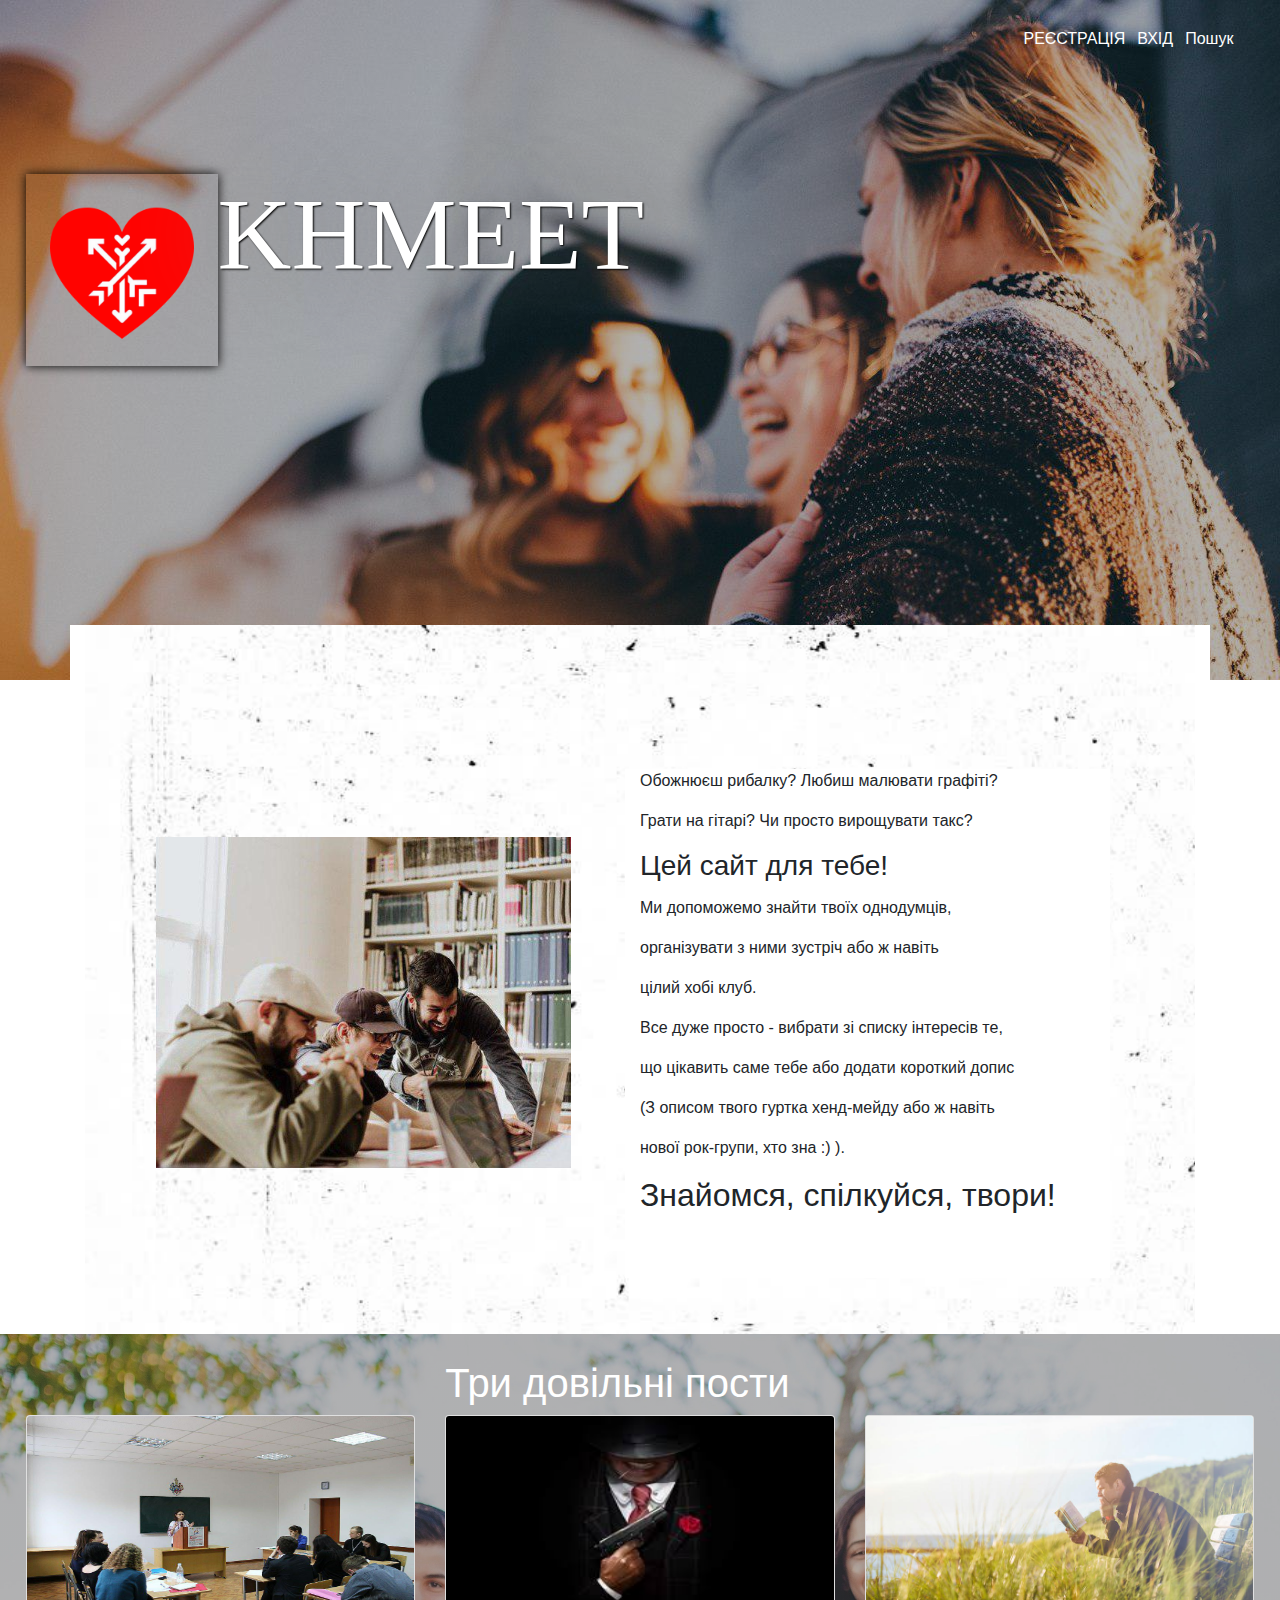
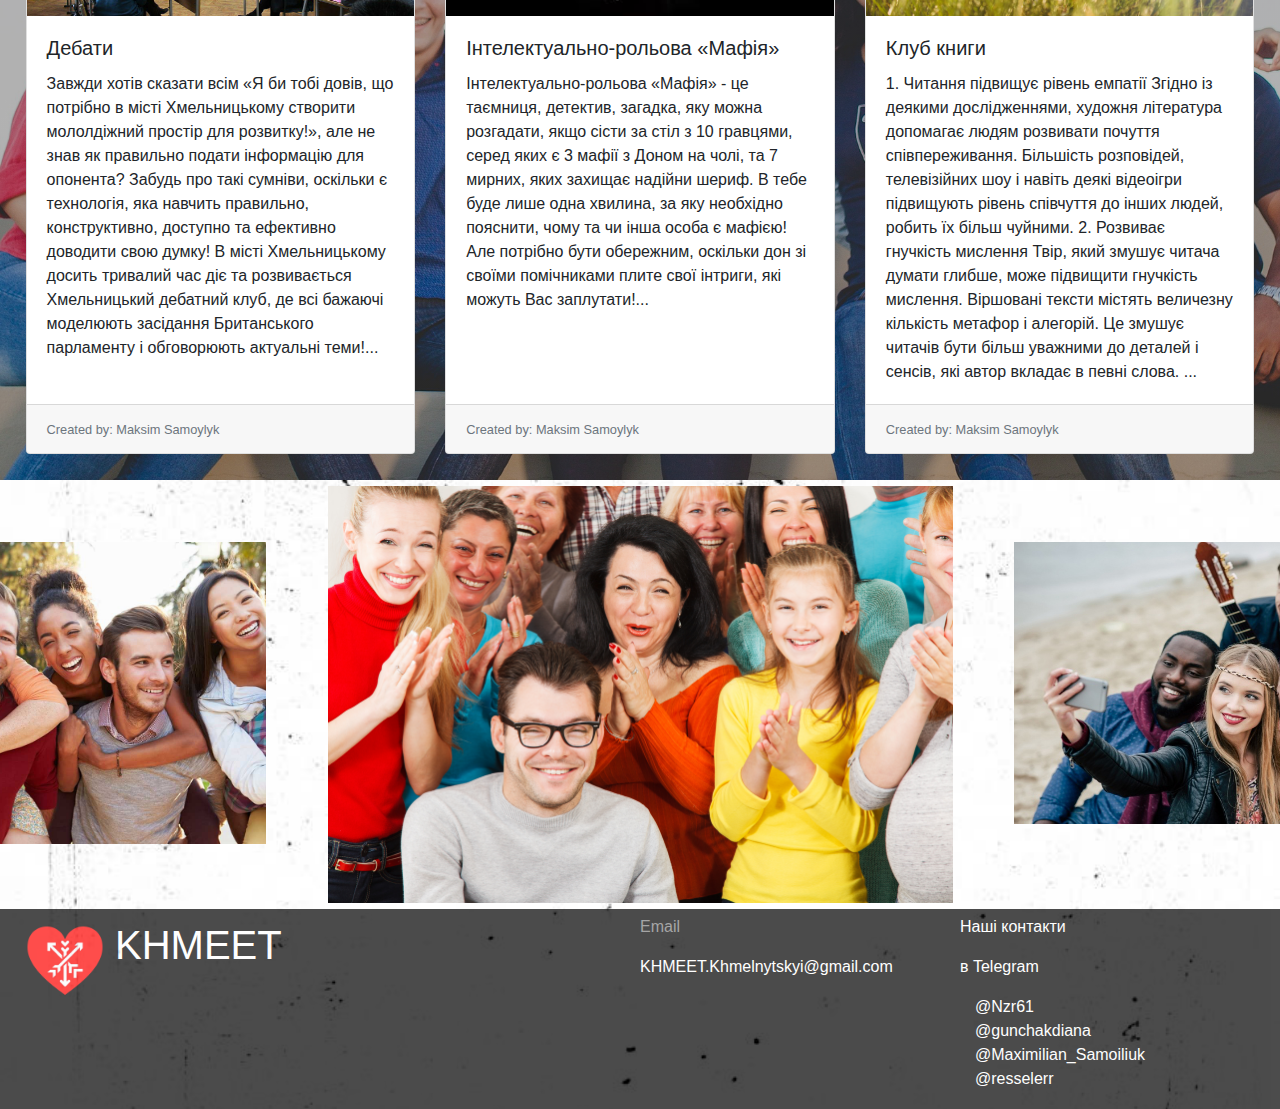
<file: index.html>
<!DOCTYPE html>
<html>
<head>
	<title>KHMEET</title>
	<meta charset="UTF-8">
	<link rel="stylesheet" type="text/css" href="css/main.css">
	<link rel="stylesheet" href="https://stackpath.bootstrapcdn.com/bootstrap/4.3.1/css/bootstrap.min.css" integrity="sha384-ggOyR0iXCbMQv3Xipma34MD+dH/1fQ784/j6cY/iJTQUOhcWr7x9JvoRxT2MZw1T" crossorigin="anonymous">
	<script src="https://code.jquery.com/jquery-3.3.1.slim.min.js" integrity="sha384-q8i/X+965DzO0rT7abK41JStQIAqVgRVzpbzo5smXKp4YfRvH+8abtTE1Pi6jizo" crossorigin="anonymous"></script>
<script src="https://cdnjs.cloudflare.com/ajax/libs/popper.js/1.14.7/umd/popper.min.js" integrity="sha384-UO2eT0CpHqdSJQ6hJty5KVphtPhzWj9WO1clHTMGa3JDZwrnQq4sF86dIHNDz0W1" crossorigin="anonymous"></script>
<script src="https://stackpath.bootstrapcdn.com/bootstrap/4.3.1/js/bootstrap.min.js" integrity="sha384-JjSmVgyd0p3pXB1rRibZUAYoIIy6OrQ6VrjIEaFf/nJGzIxFDsf4x0xIM+B07jRM" crossorigin="anonymous"></script>
<script type="text/javascript" src="js/jquery.js"></script>
  <script src="https://oss.maxcdn.com/respond/1.4.2/respond.min.js"></script>
  <meta name="viewport" content="width=device-width, initial-scale=1">
</head>
<body>
	<!----------------------------------------------------------->
<div id="window_r">
    <img class="close" src="css/images/close.png" alt="" >
    <div class="form">
        <h2>Реєстрація</h2>
        <form action="index.html" enctype="multipart/form-data" name="f1" method="POST">
        	<div class="form-group">
        		<label class="reg_l">Логін</label>
            	<input type="text" class="form-control" placeholder="Логін" name="name1" class="input">	
        	</div>
        	<div class="form-group">
				<label>Email</label>
            	<input type="email" class="form-control" placeholder="Email" name="email1" class="input">
        	</div>
        	<div class="form-group">
            	<label>Пароль</label>
            	<input type="password" class="form-control" placeholder="Пароль" name="pass1" class="input">
        	</div>
        	<div class="form-group">
            	<label>Підтвердіть пароль</label>
            	<input type="password" class="form-control" placeholder="Підтвердіть пароль" name="pass2" class="input">
            </div>
            <input type="submit" value="Реєстрація" id="sab1" class="input btn btn-light" style="margin-top: 5%;"> 
        </form>
    </div>
</div>
<!-------------------------------------------------------->
<div id="window_a">
    <img class="close" src="css/images/close.png" alt="" >
    <div class="form">
        <h2 >Авторизація</h2>
        <form action="index.html" name="f1" method="POST">
        	<div class="form-group">
        		<label class="reg_l">Логін</label>
            	<input type="text" class="form-control" placeholder="Логін" name="name_a" class="input">	
        	</div>
        	<div class="form-group">
            	<label>Пароль</label>
            	<input type="password" class="form-control" placeholder="Пароль" name="pass_a" class="input">
        	</div>
            <input type="submit" value="Авторизація" id="sab2" class="input btn btn-light" onclick=" location.href='index_aut.html'  "> 
        </form>
    </div>
</div>
<div id="gray">
</div>
<!------------------------------------------------------->
	<div id="first_window" class="container-fluid" style="padding: 2%;">
		<div class="row">
			<div class="col-sm-12 col-lg-4" ></div>
			<div class="col-sm-12 col-lg-4" ></div>
			<div class="col-sm-12 col-lg-4" >
				<div class="container" style="float: right;">
					<button type="button" id="search" class="nav_button">Пошук</button>
					<button type="button" id="aut" class="nav_button">ВХІД</button>
					<button type="button" id="reg" class="nav_button">РЕЄСТРАЦІЯ</button>
				</div>
			</div>
		</div>
		<div class="row" style="margin-top:10%;">
				<div class="col-sm-12 col-lg-12">
					<img src="css/images/icon.png" style="height: 40% ;float:left; box-shadow: 0 0 10px black;">
					<h1 id="logo">KHMEET</h1>
				</div>

		</div>
	</div>
	<!-------------------------------------------------->
	<div id="second_window" class="container" >
		<div id="main_cont" class="container-fluid" >
			<div class="row container" >
				<div class="col-sm-12 col-lg-6">
					<img src="css/images/photo_us.jpg" style="height: 65%; margin-top: 15%;color: white;">
				</div>
				<div class="col-sm-12 col-lg-6" style="background-color: white;">
					<p >Обожнюєш рибалку? Любиш малювати графіті?</p>
						<p >Грати на гітарі? Чи просто вирощувати такс?</p>
						<h3 class="c">Цей сайт для тебе! </h3>
					<div class="c_text">
						<p class="c">Ми допоможемо знайти твоїх однодумців,</p>
						<p class="c">організувати з ними зустріч або ж навіть</p>
						<p class="c">цілий хобі клуб.</p>
					</div>
					<div class="c_text">
						<p class="c">Все дуже просто - вибрати зі списку інтересів те,</p>
						<p class="c">що цікавить саме тебе або додати короткий допис</p>
						<p class="c">(З описом твого гуртка хенд-мейду або ж навіть</p>
						<p class="c">нової рок-групи, хто зна :) ).</p>
						<h2>Знайомся, спілкуйся, твори!</h2>
					</div>
				</div>
			</div>
		</div>
	</div>
	<!------------------------------------------------->
	<div id="third_window" class="container-fluid" style="padding: 2%;">
		<div class="row">
			<div class="col-lg-4">
			</div>
			<div class="col-sm-12 col-lg-4">
				<h1 id="t_head">Три довільні пости</h1>
			</div>
			<div class="col-lg-4">
			</div>
		</div>
<div class="card-deck">
  <div id="post1" class="card">
    <img src="css/images/post_f.jpg" style="width: 100%;height: 200px;" class="card-img-top" alt="...">
    <div class="card-body">
    	<h5 class="card-title">Дебати</h5>
      <p class="card-text">Завжди хотів сказати всім «Я би тобі довів, що потрібно в місті Хмельницькому створити мололдіжний простір для розвитку!», але не знав як правильно подати інформацію для опонента? 
Забудь про такі сумніви, оскільки є технологія, яка навчить правильно, конструктивно, доступно та ефективно доводити свою думку!
В місті Хмельницькому досить тривалий час діє та розвивається Хмельницький дебатний клуб, де всі бажаючі моделюють засідання Британського парламенту і обговорюють актуальні теми!...</p>
    </div>
    <div class="card-footer">
      <small class="text-muted">Created by: Maksim Samoylyk</small>
    </div>
  </div>
  <div id="post2" class="card">
    <img src="css/images/post_s.jpg" style="width: 100%;height: 200px;" class="card-img-top" alt="...">
    <div class="card-body">
    	<h5 class="card-title">Інтелектуально-рольова «Мафія»</h5>
      <p class="card-text">Інтелектуально-рольова «Мафія» - це таємниця, детектив, загадка, яку можна розгадати, якщо сісти за стіл з 10 гравцями, серед яких є 3 мафії з Доном на чолі, та 7 мирних, яких захищає надійни шериф. 
В тебе буде лише одна хвилина, за яку необхідно пояснити, чому та чи інша особа є мафією! Але потрібно бути обережним, оскільки дон зі своїми помічниками плите свої інтриги, які можуть Вас заплутати!...</p>
    </div>
    <div class="card-footer">
      <small class="text-muted">Created by: Maksim Samoylyk</small>
    </div>
  </div>
  <div id="post3" class="card">
    <img src="css/images/post_t.jpg" style="width: 100%;height: 200px;" class="card-img-top" alt="...">
    <div class="card-body">
    	<h5 class="card-title">Клуб книги</h5>
      <p class="card-text">1. Читання підвищує рівень емпатії
Згідно із деякими дослідженнями, художня література допомагає людям розвивати почуття співпереживання. Більшість розповідей, телевізійних шоу і навіть деякі відеоігри підвищують рівень співчуття до інших людей, робить їх більш чуйними. 

2. Розвиває гнучкість мислення
Твір, який змушує читача думати глибше, може підвищити гнучкість мислення. Віршовані тексти містять величезну кількість метафор і алегорій. Це змушує читачів бути більш уважними до деталей і сенсів, які автор вкладає в певні слова. ...

</p>
    </div>
    <div class="card-footer">
      <small class="text-muted">Created by: Maksim Samoylyk</small>
    </div>
  </div>
</div>
	</div>
<!--------------------------------------------------------------------------------------------->

<div id="last_window" class="container-fluid" style="margin: 0%;padding:0;size: border-box;">
	<div class="row" >
		<div class="col-sm-12 col-lg-3" style="padding-left: 0;height: 50%;">
			<img src="css/images/photo_f.jpg" style="width: 90%;margin: 20% 0 0 0;">
		</div>
		<div class="col-sm-12 col-lg-6" style="height: 30%; width: 60%;">
			<img src="css/images/photo_s.jpg" style="width: 100%;height:;margin: 1% 0 1% 0;">
		</div>
		<div class="col-sm-12 col-lg-3" style="padding-right: 0;height: 50%;">
			<img src="css/images/photo_t.jpg" style="width: 90%;margin: 20% 0 0 0; float: right;">
		</div>
	</div>
	<footer>
	<div style="opacity: 1;background-color: inherit;height: 100%;">
		<div class="container-fluid" style="height: 100%;">
			<div class="row" style="height: 50%;">
				<div class="col-lg-6" style="height: 100%;">
					<img src="css/images/icon.png" style="height: 100%;float: left;">
					<h1 style="margin-top: 2%;color: white;">KHMEET</h1>
				</div>
				<div class="col-lg-6" style="height: 100%;">
					<div class="row">
						<div class="col-lg-6">
							<div class="row">
								<p style="color: grey; margin-top: 2%;">Email</p>
							</div>
							<div class="row">
								<p style="color: white;">KHMEET.Khmelnytskyi@gmail.com</p>
							</div>
						</div>
						<div class="col-lg-6">
							<div class="row">
								<p style="color: white; margin-top: 2%;float: right;">Наші контакти</p>
							</div>
							<div class="row">
								<p style="color: white;float: right;">в Telegram</p>
							</div>
							<div class="row" style="margin: 0;">
						<p style="color: white;margin: 0;float: right;">@Nzr61</p>
					</div>
					<div class="row" style="margin: 0;">
						<p style="color: white;margin: 0;float: right;">@gunchakdiana</p>
					</div>
					<div class="row" style="margin: 0;">
						<p style="color: white;margin: 0;float: right;">@Maximilian_Samoiliuk</p>
					</div>
					<div class="row" style="margin: 0;">
						<p style="color: white;margin: 0;float: right;">@resselerr</p>
					</div>
						</div>
					</div>
				</div>
			</div>
		</div>
	</div>
</footer>
</div>
<!------------------------------------------------------------------------>

<script type="text/javascript" src="js/script.js"></script>
<script type="text/javascript" src="js/registration.js"></script>
</body>
</html>
</file>
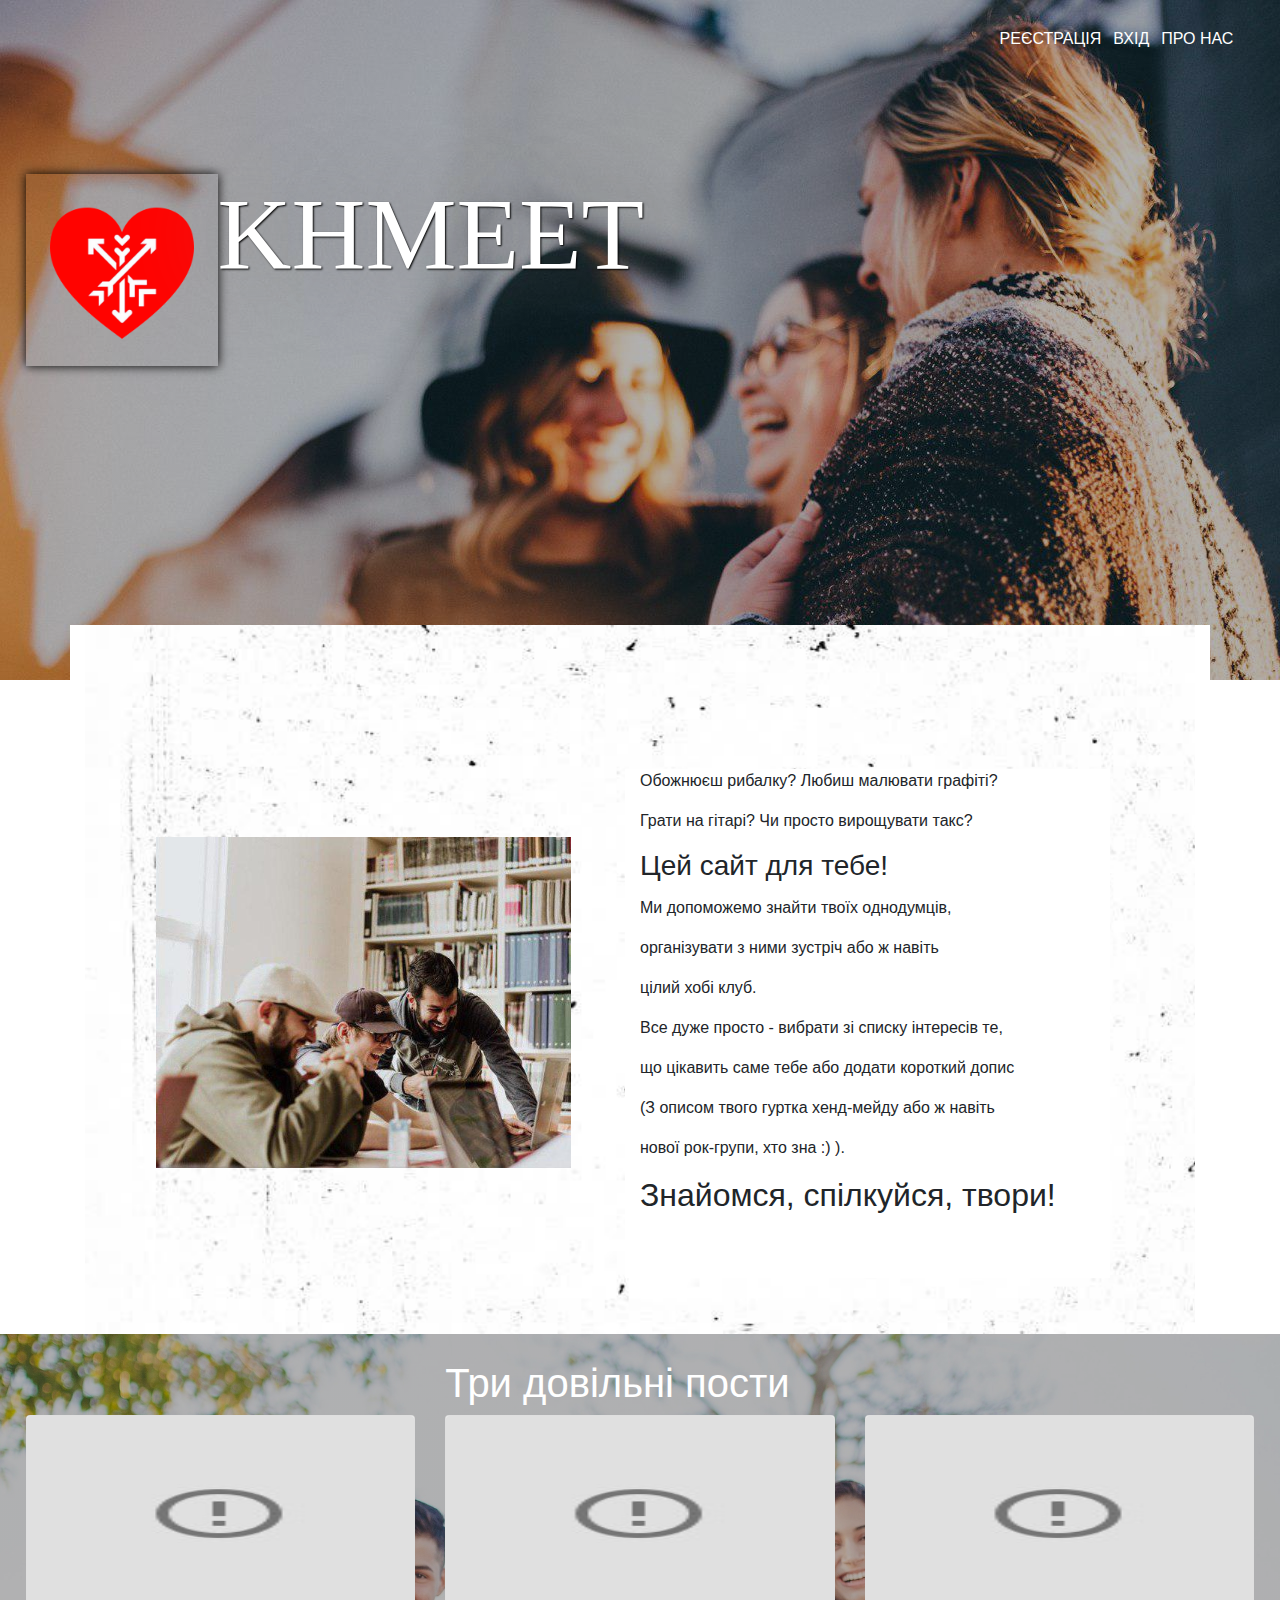
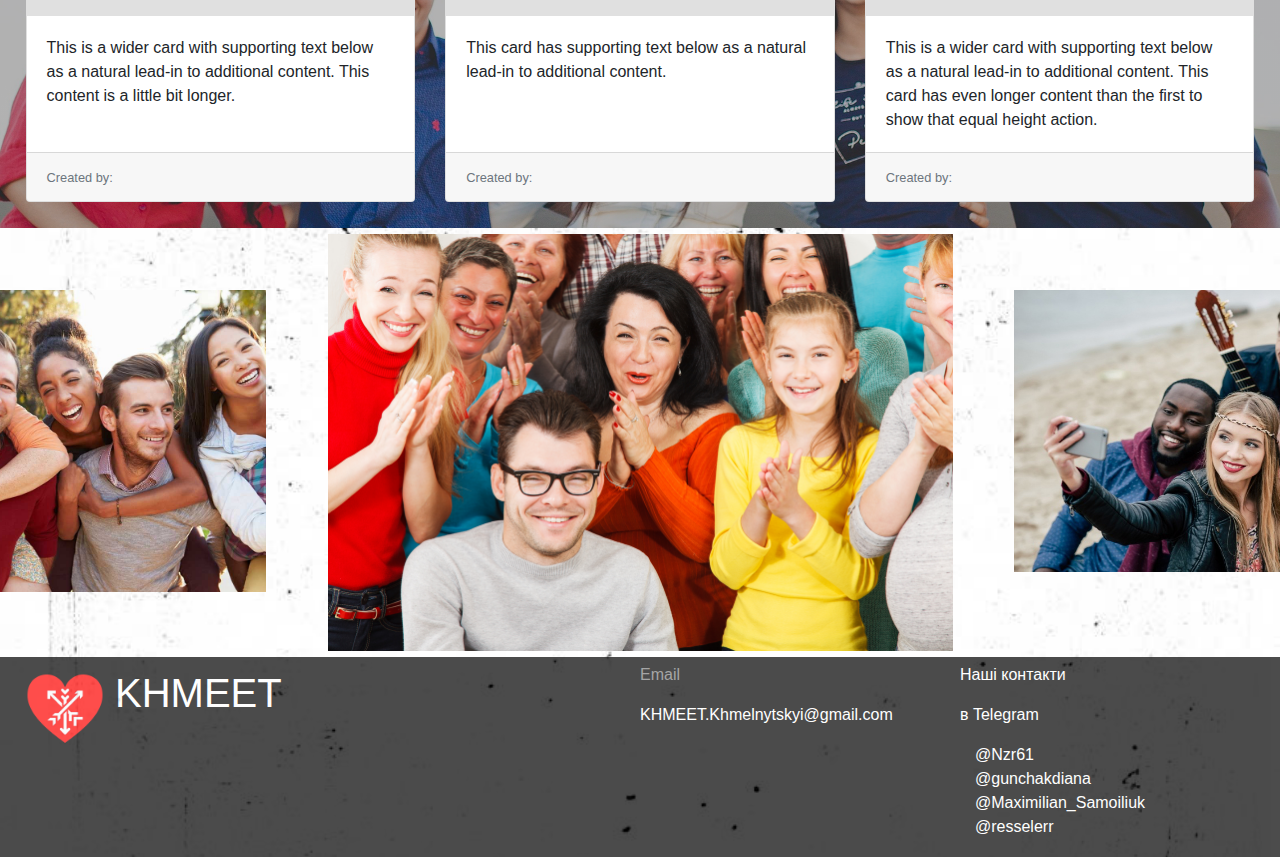
<file: KHMEET/index.html>
<!DOCTYPE html>
<html>
<head>
	<title>KHMEET</title>
	<meta charset="UTF-8">
	<link rel="stylesheet" type="text/css" href="css/main.css">
	<link rel="stylesheet" href="https://stackpath.bootstrapcdn.com/bootstrap/4.3.1/css/bootstrap.min.css" integrity="sha384-ggOyR0iXCbMQv3Xipma34MD+dH/1fQ784/j6cY/iJTQUOhcWr7x9JvoRxT2MZw1T" crossorigin="anonymous">
	<script src="https://code.jquery.com/jquery-3.3.1.slim.min.js" integrity="sha384-q8i/X+965DzO0rT7abK41JStQIAqVgRVzpbzo5smXKp4YfRvH+8abtTE1Pi6jizo" crossorigin="anonymous"></script>
<script src="https://cdnjs.cloudflare.com/ajax/libs/popper.js/1.14.7/umd/popper.min.js" integrity="sha384-UO2eT0CpHqdSJQ6hJty5KVphtPhzWj9WO1clHTMGa3JDZwrnQq4sF86dIHNDz0W1" crossorigin="anonymous"></script>
<script src="https://stackpath.bootstrapcdn.com/bootstrap/4.3.1/js/bootstrap.min.js" integrity="sha384-JjSmVgyd0p3pXB1rRibZUAYoIIy6OrQ6VrjIEaFf/nJGzIxFDsf4x0xIM+B07jRM" crossorigin="anonymous"></script>
<script type="text/javascript" src="js/jquery.js"></script>
  <script src="https://oss.maxcdn.com/respond/1.4.2/respond.min.js"></script>
  <meta name="viewport" content="width=device-width, initial-scale=1">
</head>
<body>
	<!----------------------------------------------------------->
<div id="window_r">
    <img class="close" src="css/images/close.png" alt="" >
    <div class="form">
        <h2>Реєстрація</h2>
        <form action="index.html" name="f1" method="POST">
        	<div class="form-group">
        		<label class="reg_l">Логін</label>
            	<input type="text" class="form-control" placeholder="Логін" name="name1" class="input">	
        	</div>
        	<div class="form-group">
				<label>Email</label>
            	<input type="email" class="form-control" placeholder="Email" name="email1" class="input">
        	</div>
        	<div class="form-group">
            	<label>Пароль</label>
            	<input type="password" class="form-control" placeholder="Пароль" name="pass1" class="input">
        	</div>
        	<div class="form-group">
            	<label>Підтвердіть пароль</label>
            	<input type="password" class="form-control" placeholder="Підтвердіть пароль" name="pass2" class="input">
            </div>
            <input type="submit" value="Реєстрація" name="sab" class="input btn btn-light"> 
        </form>
    </div>
</div>
<!-------------------------------------------------------->
<div id="window_a">
    <img class="close" src="css/images/close.png" alt="" >
    <div class="form">
        <h2 >Авторизація</h2>
        <form action="index.html" name="f1" method="POST">
        	<div class="form-group">
        		<label class="reg_l">Логін</label>
            	<input type="text" class="form-control" placeholder="Логін" name="name_a" class="input">	
        	</div>
        	<div class="form-group">
            	<label>Пароль</label>
            	<input type="password" class="form-control" placeholder="Пароль" name="pass_a" class="input">
        	</div>
            <input type="submit" value="Авторизація" name="sab" class="input btn btn-light"> 
        </form>
    </div>
</div>
<div id="gray">
</div>
<!------------------------------------------------------->
	<div id="first_window" class="container-fluid" style="padding: 2%;">
		<div class="row">
			<div class="col-sm-12 col-lg-4" ></div>
			<div class="col-sm-12 col-lg-4" ></div>
			<div class="col-sm-12 col-lg-4" >
				<div class="container" style="float: right;">
					<button type="button" id="uc" class="nav_button">ОСОБИСТИЙ КАБІНЕТ</button>
					<button type="button" id="us" class="nav_button">ПРО НАС</button>
					<button type="button" id="aut" class="nav_button">ВХІД</button>
					<button type="button" id="reg" class="nav_button">РЕЄСТРАЦІЯ</button>
				</div>
			</div>
		</div>
		<div class="row" style="margin-top:10%;">
				<div class="col-sm-12 col-lg-12">
					<img src="css/images/icon.png" style="height: 40% ;float:left; box-shadow: 0 0 10px black;">
					<h1 id="logo">KHMEET</h1>
				</div>

		</div>
	</div>
	<!-------------------------------------------------->
	<div id="second_window" class="container" >
		<div id="main_cont" class="container-fluid" >
			<div class="row container" >
				<div class="col-sm-12 col-lg-6">
					<img src="css/images/photo_us.jpg" style="height: 65%; margin-top: 15%;color: white;">
				</div>
				<div class="col-sm-12 col-lg-6" style="background-color: white;">
					<p >Обожнюєш рибалку? Любиш малювати графіті?</p>
						<p >Грати на гітарі? Чи просто вирощувати такс?</p>
						<h3 class="c">Цей сайт для тебе! </h3>
					<div class="c_text">
						<p class="c">Ми допоможемо знайти твоїх однодумців,</p>
						<p class="c">організувати з ними зустріч або ж навіть</p>
						<p class="c">цілий хобі клуб.</p>
					</div>
					<div class="c_text">
						<p class="c">Все дуже просто - вибрати зі списку інтересів те,</p>
						<p class="c">що цікавить саме тебе або додати короткий допис</p>
						<p class="c">(З описом твого гуртка хенд-мейду або ж навіть</p>
						<p class="c">нової рок-групи, хто зна :) ).</p>
						<h2>Знайомся, спілкуйся, твори!</h2>
					</div>
				</div>
			</div>
		</div>
	</div>
	<!------------------------------------------------->
	<div id="third_window" class="container-fluid" style="padding: 2%;">
		<div class="row">
			<div class="col-lg-4">
			</div>
			<div class="col-sm-12 col-lg-4">
				<h1 id="t_head">Три довільні пости</h1>
			</div>
			<div class="col-lg-4">
			</div>
		</div>
<div class="card-deck">
  <div class="card">
    <img src="css/images/errorimage.jpg" style="width: 100%;height: 200px;" class="card-img-top" alt="...">
    <div class="card-body">
      <p class="card-text">This is a wider card with supporting text below as a natural lead-in to additional content. This content is a little bit longer.</p>
    </div>
    <div class="card-footer">
      <small class="text-muted">Created by:</small>
    </div>
  </div>
  <div class="card">
    <img src="css/images/errorimage.jpg" style="width: 100%;height: 200px;" class="card-img-top" alt="...">
    <div class="card-body">
      <p class="card-text">This card has supporting text below as a natural lead-in to additional content.</p>
    </div>
    <div class="card-footer">
      <small class="text-muted">Created by:</small>
    </div>
  </div>
  <div class="card">
    <img src="css/images/errorimage.jpg" style="width: 100%;height: 200px;" class="card-img-top" alt="...">
    <div class="card-body">
      <p class="card-text">This is a wider card with supporting text below as a natural lead-in to additional content. This card has even longer content than the first to show that equal height action.</p>
    </div>
    <div class="card-footer">
      <small class="text-muted">Created by:</small>
    </div>
  </div>
</div>
	</div>
<!--------------------------------------------------------------------------------------------->

<div id="last_window" class="container-fluid" style="margin: 0%;padding:0;size: border-box;">
	<div class="row" >
		<div class="col-sm-12 col-lg-3" style="padding-left: 0;height: 50%;">
			<img src="css/images/photo_f.jpg" style="width: 90%;margin: 20% 0 0 0;">
		</div>
		<div class="col-sm-12 col-lg-6" style="height: 30%; width: 60%;">
			<img src="css/images/photo_s.jpg" style="width: 100%;margin: 1% 0 1% 0;">
		</div>
		<div class="col-sm-12 col-lg-3" style="padding-right: 0;height: 50%;">
			<img src="css/images/photo_t.jpg" style="width: 90%;margin: 20% 0 0 0; float: right;">
		</div>
	</div>
	<footer>
	<div style="opacity: 1;background-color: inherit;height: 100%;">
		<div class="container-fluid" style="height: 100%;">
			<div class="row" style="height: 50%;">
				<div class="col-lg-6" style="height: 100%;">
					<img src="css/images/icon.png" style="height: 100%;float: left;">
					<h1 style="margin-top: 2%;color: white;">KHMEET</h1>
				</div>
				<div class="col-lg-6" style="height: 100%;">
					<div class="row">
						<div class="col-lg-6">
							<div class="row">
								<p style="color: grey; margin-top: 2%;">Email</p>
							</div>
							<div class="row">
								<p style="color: white;">KHMEET.Khmelnytskyi@gmail.com</p>
							</div>
						</div>
						<div class="col-lg-6">
							<div class="row">
								<p style="color: white; margin-top: 2%;float: right;">Наші контакти</p>
							</div>
							<div class="row">
								<p style="color: white;float: right;">в Telegram</p>
							</div>
							<div class="row" style="margin: 0;">
						<p style="color: white;margin: 0;float: right;">@Nzr61</p>
					</div>
					<div class="row" style="margin: 0;">
						<p style="color: white;margin: 0;float: right;">@gunchakdiana</p>
					</div>
					<div class="row" style="margin: 0;">
						<p style="color: white;margin: 0;float: right;">@Maximilian_Samoiliuk</p>
					</div>
					<div class="row" style="margin: 0;">
						<p style="color: white;margin: 0;float: right;">@resselerr</p>
					</div>
						</div>
					</div>
				</div>
			</div>
		</div>
	</div>
</footer>
</div>
<!------------------------------------------------------------------------>

<script type="text/javascript" src="js/script.js"></script>
<script type="text/javascript" src="js/registration.js"></script>
</body>
</html>
</file>
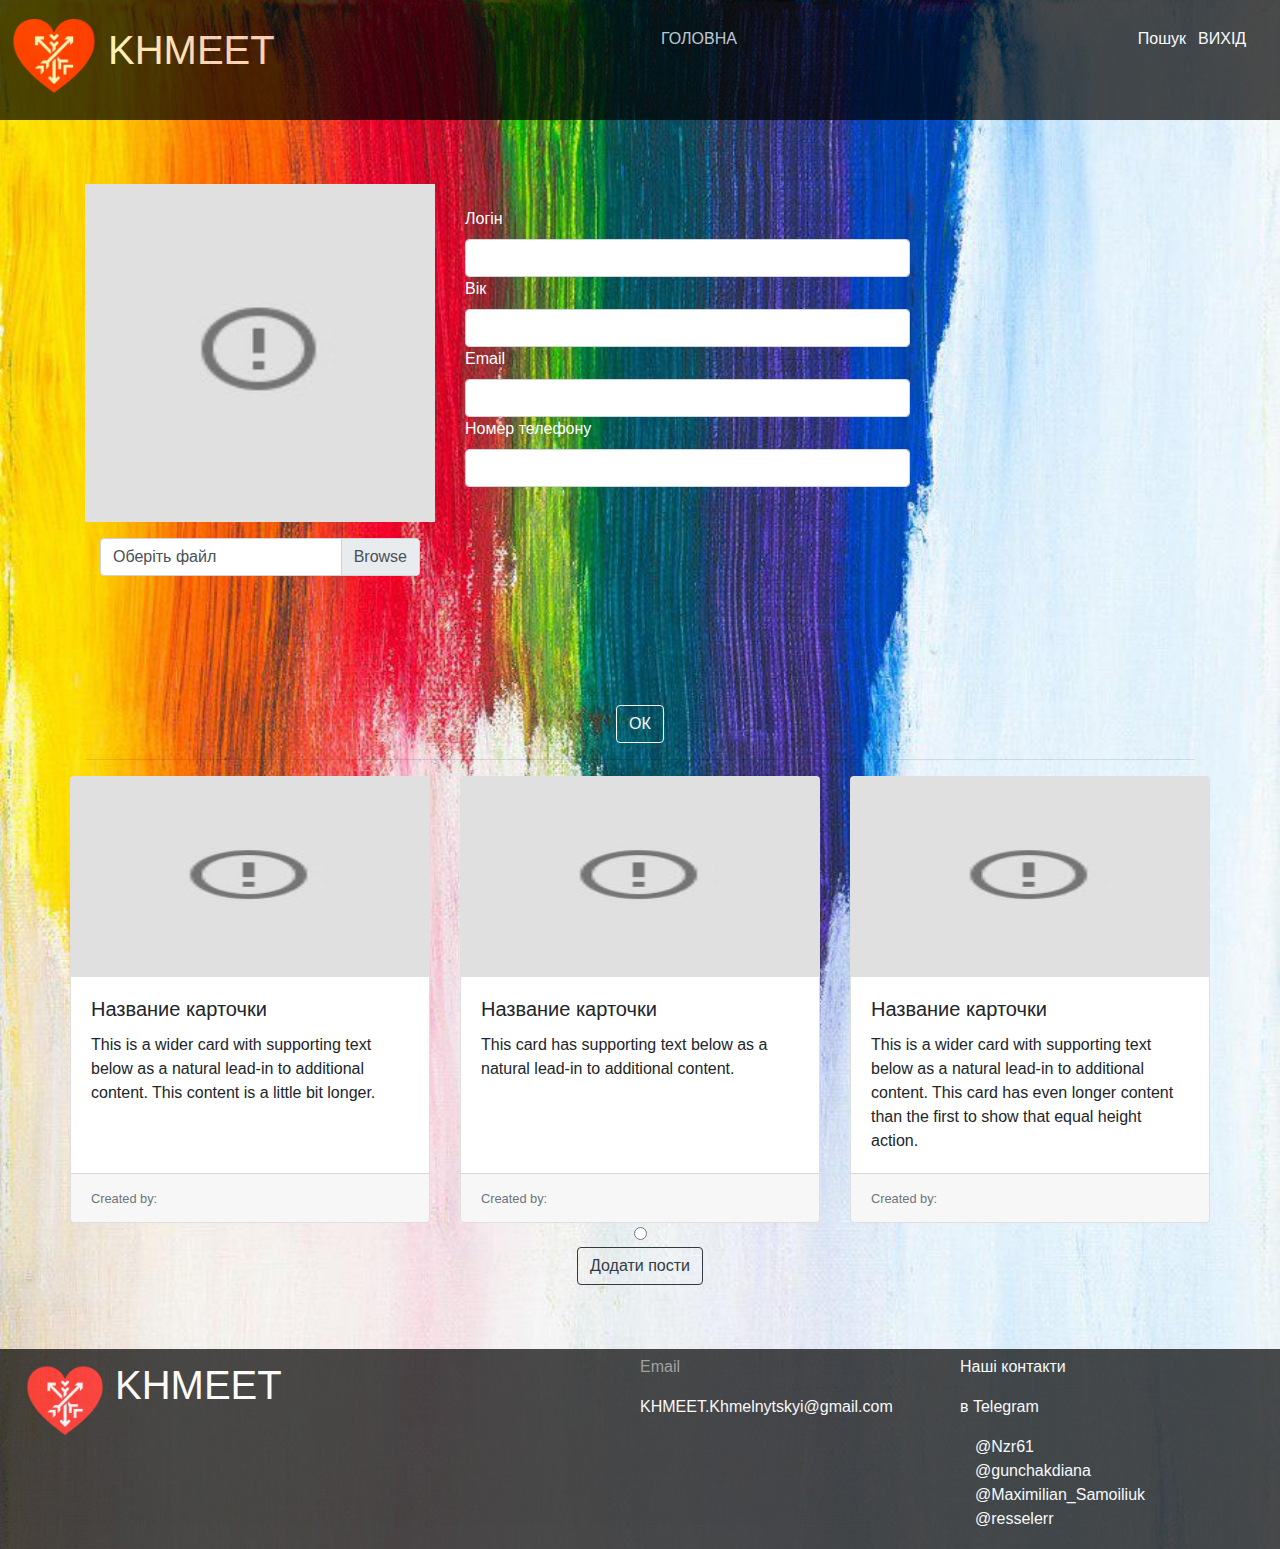
<file: cabinet.html>
<!DOCTYPE html>
<html>
<head>
	<title>Особистий кабінет</title>
	<link rel="stylesheet" type="text/css" href="css/main.css">
	<link rel="stylesheet" href="https://stackpath.bootstrapcdn.com/bootstrap/4.3.1/css/bootstrap.min.css" integrity="sha384-ggOyR0iXCbMQv3Xipma34MD+dH/1fQ784/j6cY/iJTQUOhcWr7x9JvoRxT2MZw1T" crossorigin="anonymous">
	<script src="https://code.jquery.com/jquery-3.3.1.slim.min.js" integrity="sha384-q8i/X+965DzO0rT7abK41JStQIAqVgRVzpbzo5smXKp4YfRvH+8abtTE1Pi6jizo" crossorigin="anonymous"></script>
<script src="https://cdnjs.cloudflare.com/ajax/libs/popper.js/1.14.7/umd/popper.min.js" integrity="sha384-UO2eT0CpHqdSJQ6hJty5KVphtPhzWj9WO1clHTMGa3JDZwrnQq4sF86dIHNDz0W1" crossorigin="anonymous"></script>
<script src="https://stackpath.bootstrapcdn.com/bootstrap/4.3.1/js/bootstrap.min.js" integrity="sha384-JjSmVgyd0p3pXB1rRibZUAYoIIy6OrQ6VrjIEaFf/nJGzIxFDsf4x0xIM+B07jRM" crossorigin="anonymous"></script>
<script type="text/javascript" src="js/jquery.js"></script>
  <script src="https://oss.maxcdn.com/respond/1.4.2/respond.min.js"></script>
  <meta name="viewport" content="width=device-width, initial-scale=1">
</head>
<body>
	<!------------------------------------------------------------------>
	<div id="cabinet" style="margin: 0;">
<header>
	<div style="opacity: 1;background-color: inherit;height: 100%;padding: 0;">
		<div class="container-fluid" style="height: 100%;margin: 0;">
			<div class="row" style="height: 90%;">
				<div class="col-lg-6" style="height: 100%;padding: 0;">
					<img src="css/images/icon.png" style="height: 100%;float: left;">
					<h1 style="margin-top: 4%;color: white;">KHMEET</h1>
				</div>
				<div class="col-lg-6" style="height: 100%;padding: 2% 1% 0% 0%;">
					<div class="container" style="float: right;">
						<button type="button" id="exit" class="nav_button" onclick=" location.href='index.html'  ">ВИХІД</button>
						<button type="button" id="search" class="nav_button">Пошук</button>
						<button type="button" id="main" class="nav_button" onclick=" location.href='index_aut.html'" style="float: left;">ГОЛОВНА</button>
					</div>
				</div>
			</div>
		</div>
	</div>
</header>
<!--------------------------------------------------------------------------->
<div class="container" style="margin: 5% auto 5% auto;">
	<form enctype="multipart/form-data" method="POST">
		<div class="row">
			<div class="col-lg-4">
					<img src="css/images/errorimage.jpg" style="width: 100%;height: 65%;">
				<div class="container-fluid">
					<div class="custom-file" style="margin-top: 5%;">
  						<input type="file" class="custom-file-input" id="file">
  						<label class="custom-file-label" for="file">Оберіть файл</label>
					</div>
				</div>
			</div>
			<div class="col-lg-5" style="margin-top: 2%;">
				<div class="form-group" >
					<label class="lab">Логін</label>
					<input class="form-control" type="text" name="name" style="float:right;">
				</div>
				<div class="form-group" >
					<label class="lab">Вік</label>
					<input class="form-control" type="text" name="age" style="float:right;">
				</div>
				<div class="form-group" >
					<label class="lab">Email</label>
					<input class="form-control" type="email" name="email1" style="float:right;">
				</div>
				<div class="form-group" >
					<label class="lab">Номер телефону</label>
					<input class="form-control" type="text" name="p_number" style="float:right;">
				</div>
			</div>
				</div>
				<div class="row">
					<div class="mx-auto">
						<input class="btn btn-outline-light " type="submit" value="ОК">	
		</div>
				</div>
			</form>
			<hr style="width: 100%;size: 20vw;">
		<div class="row">
			<div class="card-deck">
  <div class="card">
    <img src="css/images/errorimage.jpg" style="width: 100%;height: 200px;" class="card-img-top" alt="...">
    <div class="card-body">
    	<h5 class="card-title">Название карточки</h5>
      <p class="card-text">This is a wider card with supporting text below as a natural lead-in to additional content. This content is a little bit longer.</p>
    </div>
    <div class="card-footer">
      <small class="text-muted">Created by:</small>
    </div>
  </div>
  <div class="card">
    <img src="css/images/errorimage.jpg" style="width: 100%;height: 200px;" class="card-img-top" alt="...">
    <div class="card-body">
    	<h5 class="card-title">Название карточки</h5>
      <p class="card-text">This card has supporting text below as a natural lead-in to additional content.</p>
    </div>
    <div class="card-footer">
      <small class="text-muted">Created by:</small>
    </div>
  </div>
  <div class="card">
    <img src="css/images/errorimage.jpg" style="width: 100%;height: 200px;" class="card-img-top" alt="...">
    <div class="card-body">
    	<h5 class="card-title">Название карточки</h5>
      <p class="card-text">This is a wider card with supporting text below as a natural lead-in to additional content. This card has even longer content than the first to show that equal height action.</p>
    </div>
    <div class="card-footer">
      <small class="text-muted">Created by:</small>
    </div>
  </div>
</div>
	</div>
	<div class="row">
		<div class="mx-auto" >
	<input  type="radio" name="pointer" style="position: center;">
</div>
	</div>
<div class="row">
	<div class="mx-auto" >
	<input class="btn btn-outline-dark" type="button" name="postadd" value="Додати пости" onclick=" location.href='post.html'  ">
</div>
</div>
		
		</div>

<!------------------------------------------------------------------>
<footer >
	<div  style="opacity: 1;background-color: inherit;height: 100%;float: bottom;">
		<div class="container-fluid" style="height: 100%;">
			<div class="row" style="height: 50%;">
				<div class="col-lg-6" style="height: 100%;">
					<img src="css/images/icon.png" style="height: 100%;float: left;">
					<h1 style="margin-top: 2%;color: white;">KHMEET</h1>
				</div>
				<div class="col-lg-6" style="height: 100%;">
					<div class="row">
						<div class="col-lg-6">
							<div class="row">
								<p style="color: grey; margin-top: 2%;">Email</p>
							</div>
							<div class="row">
								<p style="color: white;">KHMEET.Khmelnytskyi@gmail.com</p>
							</div>
						</div>
						<div class="col-lg-6">
							<div class="row">
								<p style="color: white; margin-top: 2%;float: right;">Наші контакти</p>
							</div>
							<div class="row">
								<p style="color: white;float: right;">в Telegram</p>
							</div>
							<div class="row" style="margin: 0;">
						<p style="color: white;margin: 0;float: right;">@Nzr61</p>
					</div>
					<div class="row" style="margin: 0;">
						<p style="color: white;margin: 0;float: right;">@gunchakdiana</p>
					</div>
					<div class="row" style="margin: 0;">
						<p style="color: white;margin: 0;float: right;">@Maximilian_Samoiliuk</p>
					</div>
					<div class="row" style="margin: 0;">
						<p style="color: white;margin: 0;float: right;">@resselerr</p>
					</div>
						</div>
					</div>
				</div>
			</div>
		</div>
	</div>
</footer>
</div>
</div>
<script type="text/javascript" src="js/script.js"></script>
</body>
</html>
</file>
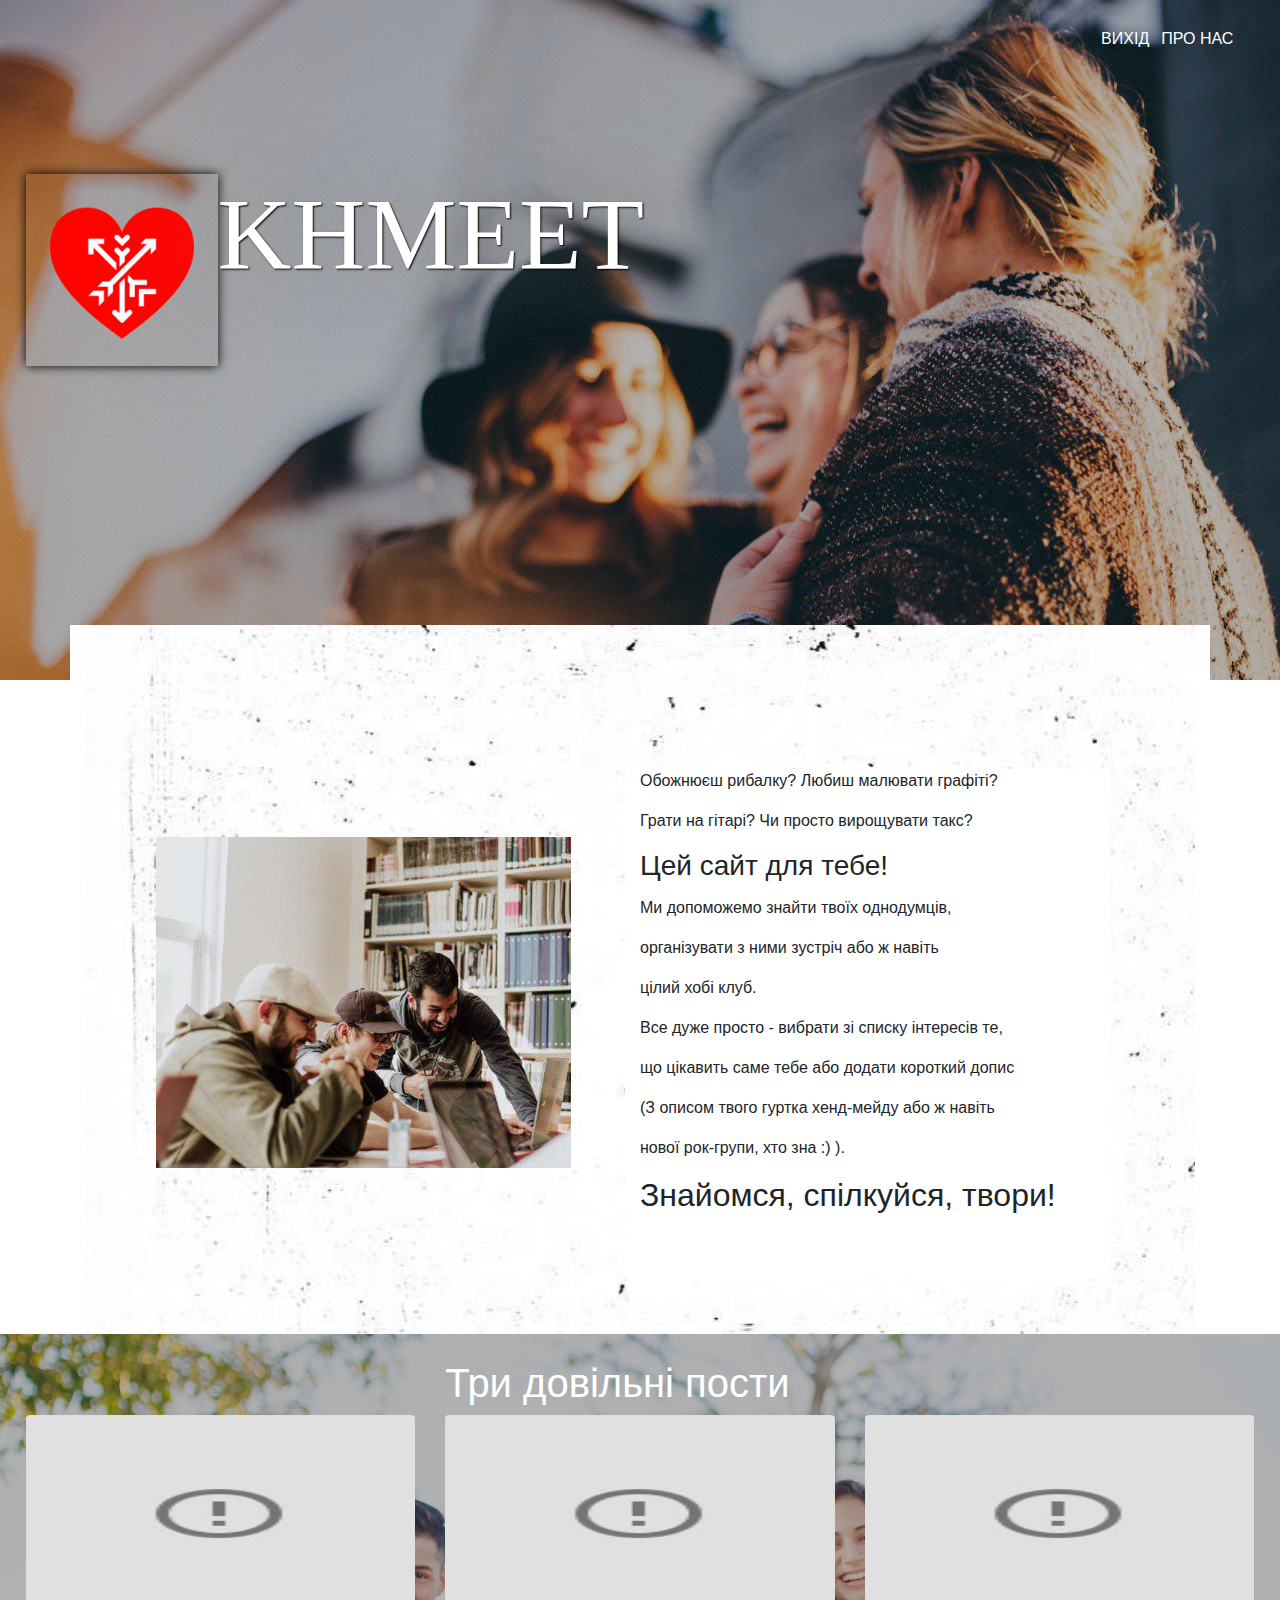
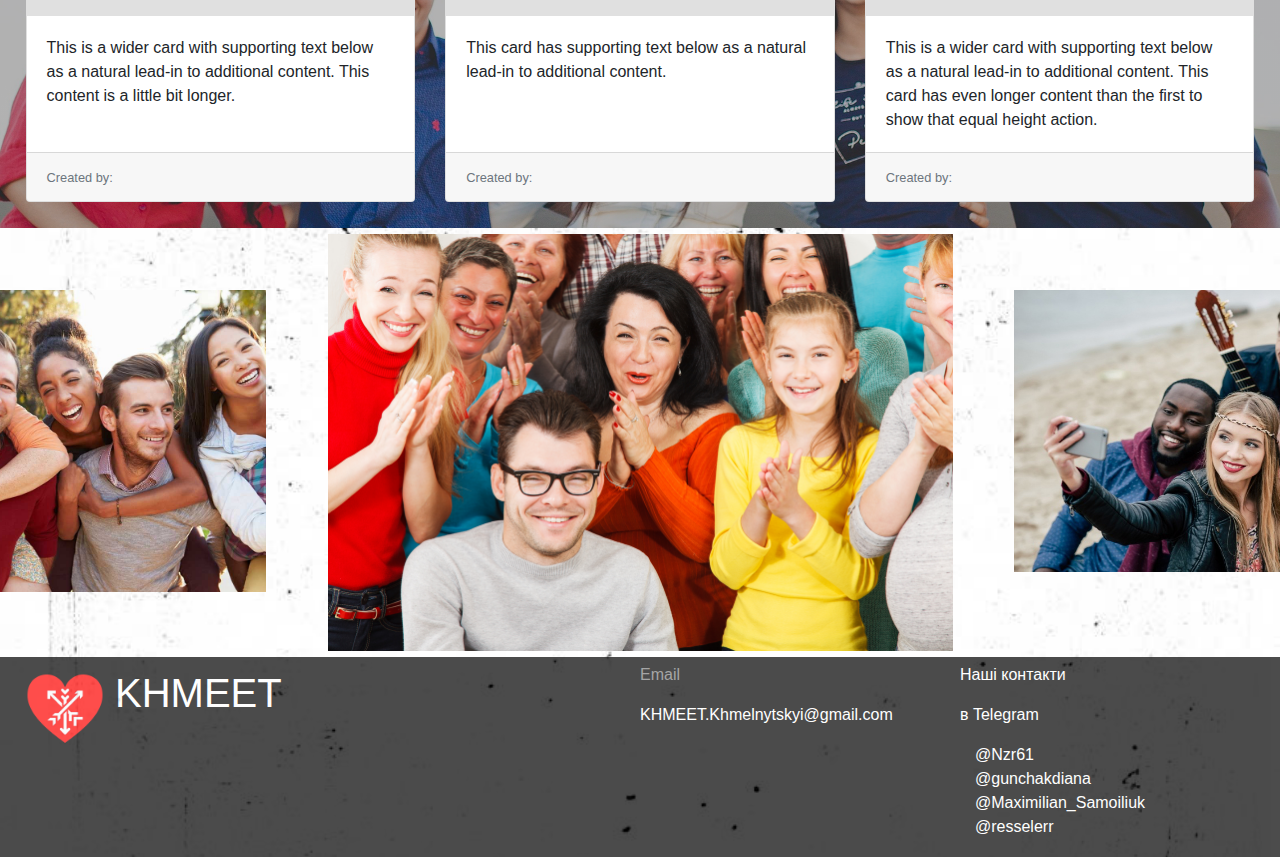
<file: index_aut.html>
<!DOCTYPE html>
<html>
<head>
	<title>KHMEET</title>
	<meta charset="UTF-8">
	<link rel="stylesheet" type="text/css" href="css/main.css">
	<link rel="stylesheet" href="https://stackpath.bootstrapcdn.com/bootstrap/4.3.1/css/bootstrap.min.css" integrity="sha384-ggOyR0iXCbMQv3Xipma34MD+dH/1fQ784/j6cY/iJTQUOhcWr7x9JvoRxT2MZw1T" crossorigin="anonymous">
	<script src="https://code.jquery.com/jquery-3.3.1.slim.min.js" integrity="sha384-q8i/X+965DzO0rT7abK41JStQIAqVgRVzpbzo5smXKp4YfRvH+8abtTE1Pi6jizo" crossorigin="anonymous"></script>
<script src="https://cdnjs.cloudflare.com/ajax/libs/popper.js/1.14.7/umd/popper.min.js" integrity="sha384-UO2eT0CpHqdSJQ6hJty5KVphtPhzWj9WO1clHTMGa3JDZwrnQq4sF86dIHNDz0W1" crossorigin="anonymous"></script>
<script src="https://stackpath.bootstrapcdn.com/bootstrap/4.3.1/js/bootstrap.min.js" integrity="sha384-JjSmVgyd0p3pXB1rRibZUAYoIIy6OrQ6VrjIEaFf/nJGzIxFDsf4x0xIM+B07jRM" crossorigin="anonymous"></script>
<script type="text/javascript" src="js/jquery.js"></script>
  <script src="https://oss.maxcdn.com/respond/1.4.2/respond.min.js"></script>
  <meta name="viewport" content="width=device-width, initial-scale=1">
</head>
<body>

<!------------------------------------------------------->
	<div id="first_window" class="container-fluid" style="padding: 2%;">
		<div class="row">
			<div class="col-sm-12 col-lg-4" ></div>
			<div class="col-sm-12 col-lg-4" ></div>
			<div class="col-sm-12 col-lg-4" >
				<div class="container" style="float: right;">
					<button type="button" id="uc" class="nav_button">ОСОБИСТИЙ КАБІНЕТ</button>
					<button type="button" id="us" class="nav_button">ПРО НАС</button>
					<button type="button" id="exit" class="nav_button" onclick="location.href = 'index.html' ">ВИХІД</button>
				</div>
			</div>
		</div>
		<div class="row" style="margin-top:10%;">
				<div class="col-sm-12 col-lg-12">
					<img src="css/images/icon.png" style="height: 40% ;float:left; box-shadow: 0 0 10px black;">
					<h1 id="logo">KHMEET</h1>
				</div>

		</div>
	</div>
	<!-------------------------------------------------->
	<div id="second_window" class="container" >
		<div id="main_cont" class="container-fluid" >
			<div class="row container" >
				<div class="col-sm-12 col-lg-6">
					<img src="css/images/photo_us.jpg" style="height: 65%; margin-top: 15%;color: white;">
				</div>
				<div class="col-sm-12 col-lg-6" style="background-color: white;">
					<p >Обожнюєш рибалку? Любиш малювати графіті?</p>
						<p >Грати на гітарі? Чи просто вирощувати такс?</p>
						<h3 class="c">Цей сайт для тебе! </h3>
					<div class="c_text">
						<p class="c">Ми допоможемо знайти твоїх однодумців,</p>
						<p class="c">організувати з ними зустріч або ж навіть</p>
						<p class="c">цілий хобі клуб.</p>
					</div>
					<div class="c_text">
						<p class="c">Все дуже просто - вибрати зі списку інтересів те,</p>
						<p class="c">що цікавить саме тебе або додати короткий допис</p>
						<p class="c">(З описом твого гуртка хенд-мейду або ж навіть</p>
						<p class="c">нової рок-групи, хто зна :) ).</p>
						<h2>Знайомся, спілкуйся, твори!</h2>
					</div>
				</div>
			</div>
		</div>
	</div>
	<!------------------------------------------------->
	<div id="third_window" class="container-fluid" style="padding: 2%;">
		<div class="row">
			<div class="col-lg-4">
			</div>
			<div class="col-sm-12 col-lg-4">
				<h1 id="t_head">Три довільні пости</h1>
			</div>
			<div class="col-lg-4">
			</div>
		</div>
<div class="card-deck">
  <div class="card">
    <img src="css/images/errorimage.jpg" style="width: 100%;height: 200px;" class="card-img-top" alt="...">
    <div class="card-body">
      <p class="card-text">This is a wider card with supporting text below as a natural lead-in to additional content. This content is a little bit longer.</p>
    </div>
    <div class="card-footer">
      <small class="text-muted">Created by:</small>
    </div>
  </div>
  <div class="card">
    <img src="css/images/errorimage.jpg" style="width: 100%;height: 200px;" class="card-img-top" alt="...">
    <div class="card-body">
      <p class="card-text">This card has supporting text below as a natural lead-in to additional content.</p>
    </div>
    <div class="card-footer">
      <small class="text-muted">Created by:</small>
    </div>
  </div>
  <div class="card">
    <img src="css/images/errorimage.jpg" style="width: 100%;height: 200px;" class="card-img-top" alt="...">
    <div class="card-body">
      <p class="card-text">This is a wider card with supporting text below as a natural lead-in to additional content. This card has even longer content than the first to show that equal height action.</p>
    </div>
    <div class="card-footer">
      <small class="text-muted">Created by:</small>
    </div>
  </div>
</div>
	</div>
<!--------------------------------------------------------------------------------------------->

<div id="last_window" class="container-fluid" style="margin: 0%;padding:0;size: border-box;">
	<div class="row" >
		<div class="col-sm-12 col-lg-3" style="padding-left: 0;height: 50%;">
			<img src="css/images/photo_f.jpg" style="width: 90%;margin: 20% 0 0 0;">
		</div>
		<div class="col-sm-12 col-lg-6" style="height: 30%; width: 60%;">
			<img src="css/images/photo_s.jpg" style="width: 100%;height:;margin: 1% 0 1% 0;">
		</div>
		<div class="col-sm-12 col-lg-3" style="padding-right: 0;height: 50%;">
			<img src="css/images/photo_t.jpg" style="width: 90%;margin: 20% 0 0 0; float: right;">
		</div>
	</div>
	<footer>
	<div style="opacity: 1;background-color: inherit;height: 100%;">
		<div class="container-fluid" style="height: 100%;">
			<div class="row" style="height: 50%;">
				<div class="col-lg-6" style="height: 100%;">
					<img src="css/images/icon.png" style="height: 100%;float: left;">
					<h1 style="margin-top: 2%;color: white;">KHMEET</h1>
				</div>
				<div class="col-lg-6" style="height: 100%;">
					<div class="row">
						<div class="col-lg-6">
							<div class="row">
								<p style="color: grey; margin-top: 2%;">Email</p>
							</div>
							<div class="row">
								<p style="color: white;">KHMEET.Khmelnytskyi@gmail.com</p>
							</div>
						</div>
						<div class="col-lg-6">
							<div class="row">
								<p style="color: white; margin-top: 2%;float: right;">Наші контакти</p>
							</div>
							<div class="row">
								<p style="color: white;float: right;">в Telegram</p>
							</div>
							<div class="row" style="margin: 0;">
						<p style="color: white;margin: 0;float: right;">@Nzr61</p>
					</div>
					<div class="row" style="margin: 0;">
						<p style="color: white;margin: 0;float: right;">@gunchakdiana</p>
					</div>
					<div class="row" style="margin: 0;">
						<p style="color: white;margin: 0;float: right;">@Maximilian_Samoiliuk</p>
					</div>
					<div class="row" style="margin: 0;">
						<p style="color: white;margin: 0;float: right;">@resselerr</p>
					</div>
						</div>
					</div>
				</div>
			</div>
		</div>
	</div>
</footer>
</div>
<!------------------------------------------------------------------------>

<script type="text/javascript" src="js/script.js"></script>
<script type="text/javascript" src="js/registration.js"></script>
</body>
</html>
</file>
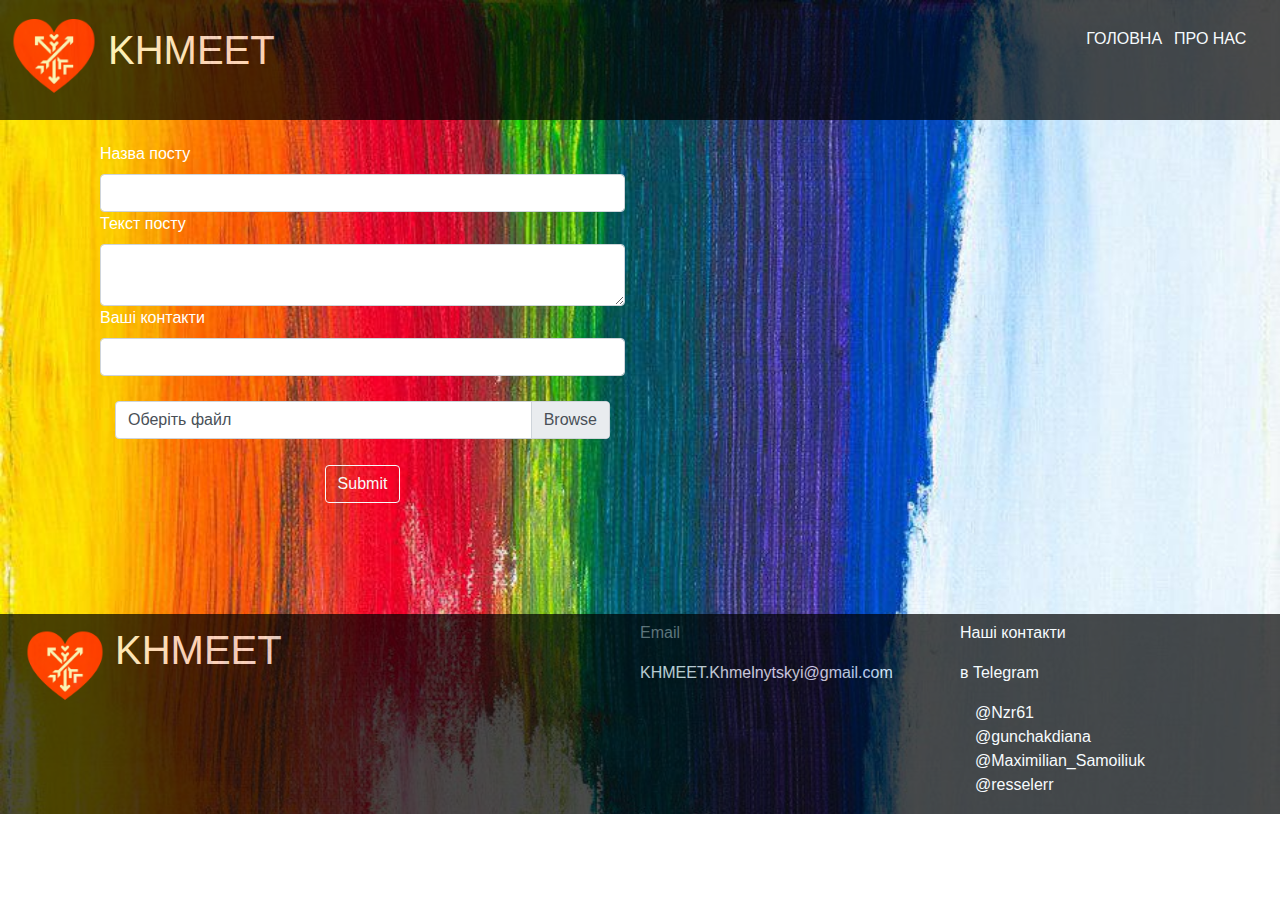
<file: post.html>
<!DOCTYPE html>
<html>
<head>
	<title>Створення посту</title>
	<link rel="stylesheet" type="text/css" href="css/main.css">
	<link rel="stylesheet" href="https://stackpath.bootstrapcdn.com/bootstrap/4.3.1/css/bootstrap.min.css" integrity="sha384-ggOyR0iXCbMQv3Xipma34MD+dH/1fQ784/j6cY/iJTQUOhcWr7x9JvoRxT2MZw1T" crossorigin="anonymous">
	<script src="https://code.jquery.com/jquery-3.3.1.slim.min.js" integrity="sha384-q8i/X+965DzO0rT7abK41JStQIAqVgRVzpbzo5smXKp4YfRvH+8abtTE1Pi6jizo" crossorigin="anonymous"></script>
<script src="https://cdnjs.cloudflare.com/ajax/libs/popper.js/1.14.7/umd/popper.min.js" integrity="sha384-UO2eT0CpHqdSJQ6hJty5KVphtPhzWj9WO1clHTMGa3JDZwrnQq4sF86dIHNDz0W1" crossorigin="anonymous"></script>
<script src="https://stackpath.bootstrapcdn.com/bootstrap/4.3.1/js/bootstrap.min.js" integrity="sha384-JjSmVgyd0p3pXB1rRibZUAYoIIy6OrQ6VrjIEaFf/nJGzIxFDsf4x0xIM+B07jRM" crossorigin="anonymous"></script>
<script type="text/javascript" src="js/jquery.js"></script>
  <script src="https://oss.maxcdn.com/respond/1.4.2/respond.min.js"></script>
  <meta name="viewport" content="width=device-width, initial-scale=1">
</head>
<body>

<div id="cabinet" style="margin: 0;">
<header>
	<div style="opacity: 1;background-color: inherit;height: 100%;padding: 0;">
		<div class="container-fluid" style="height: 100%;margin: 0;">
			<div class="row" style="height: 90%;">
				<div class="col-lg-6" style="height: 100%;padding: 0;">
					<img src="css/images/icon.png" style="height: 100%;float: left;">
					<h1 style="margin-top: 4%;color: white;">KHMEET</h1>
				</div>
				<div class="col-lg-6" style="height: 100%;padding: 2% 1% 0% 0%;">
					<div class="container" style="float: right;">
						<button type="button" id="us" class="nav_button">ПРО НАС</button>
						<button type="button" id="main" class="nav_button" onclick="location.href='index_aut.html'">ГОЛОВНА</button>
					</div>
				</div>
			</div>
		</div>
	</div>
</header>
<!--------------------------------------------------------------------->
<div class="container">
	<form enctype="multipart/form-data" method="POST">
		<div class="col-lg-6" style="margin: 2% 0 10% 0 ;">
				<div class="form-group" >
					<label class="lab">Назва посту</label>
					<input class="form-control" type="text" name="name" style="float:right;">
				</div>
				<div class="form-group" >
					<label class="lab">Текст посту</label>
					<textarea class="form-control" name="post_text" style="float:right;height: 20%; cols:40; rows:8;"></textarea>
				</div>
				<div class="form-group" >
					<label class="lab">Ваші контакти</label>
					<input class="form-control" type="text" name="contacts" style="float:right;">
				</div>
						<div class="container-fluid">
					<div class="custom-file" style="margin-top: 5%;">
  						<input type="file" class="custom-file-input" id="file">
  						<label class="custom-file-label" for="file">Оберіть файл</label>
					</div>
				</div>
				<div class="row" style="margin-top: 5%;">
				<div class="mx-auto">
					<input type="submit" name="sab3" class="btn btn-outline-light">
				</div>	
				</div>
				
				
		</div>
	</form>
</div>
<!--------------------------------------------------------------------->
<footer>
	<div  style="opacity: 1;background-color: inherit;height: 100%;float: bottom;">
		<div class="container-fluid" style="height: 100%;">
			<div class="row" style="height: 50%;">
				<div class="col-lg-6" style="height: 100%;">
					<img src="css/images/icon.png" style="height: 100%;float: left;">
					<h1 style="margin-top: 2%;color: white;">KHMEET</h1>
				</div>
				<div class="col-lg-6" style="height: 100%;">
					<div class="row">
						<div class="col-lg-6">
							<div class="row">
								<p style="color: grey; margin-top: 2%;">Email</p>
							</div>
							<div class="row">
								<p style="color: white;">KHMEET.Khmelnytskyi@gmail.com</p>
							</div>
						</div>
						<div class="col-lg-6">
							<div class="row">
								<p style="color: white; margin-top: 2%;float: right;">Наші контакти</p>
							</div>
							<div class="row">
								<p style="color: white;float: right;">в Telegram</p>
							</div>
							<div class="row" style="margin: 0;">
						<p style="color: white;margin: 0;float: right;">@Nzr61</p>
					</div>
					<div class="row" style="margin: 0;">
						<p style="color: white;margin: 0;float: right;">@gunchakdiana</p>
					</div>
					<div class="row" style="margin: 0;">
						<p style="color: white;margin: 0;float: right;">@Maximilian_Samoiliuk</p>
					</div>
					<div class="row" style="margin: 0;">
						<p style="color: white;margin: 0;float: right;">@resselerr</p>
					</div>
						</div>
					</div>
				</div>
			</div>
		</div>
	</div>
</footer>
</div>
<script type="text/javascript" src="js/script.js"></script>
</body>
</html>
</file>
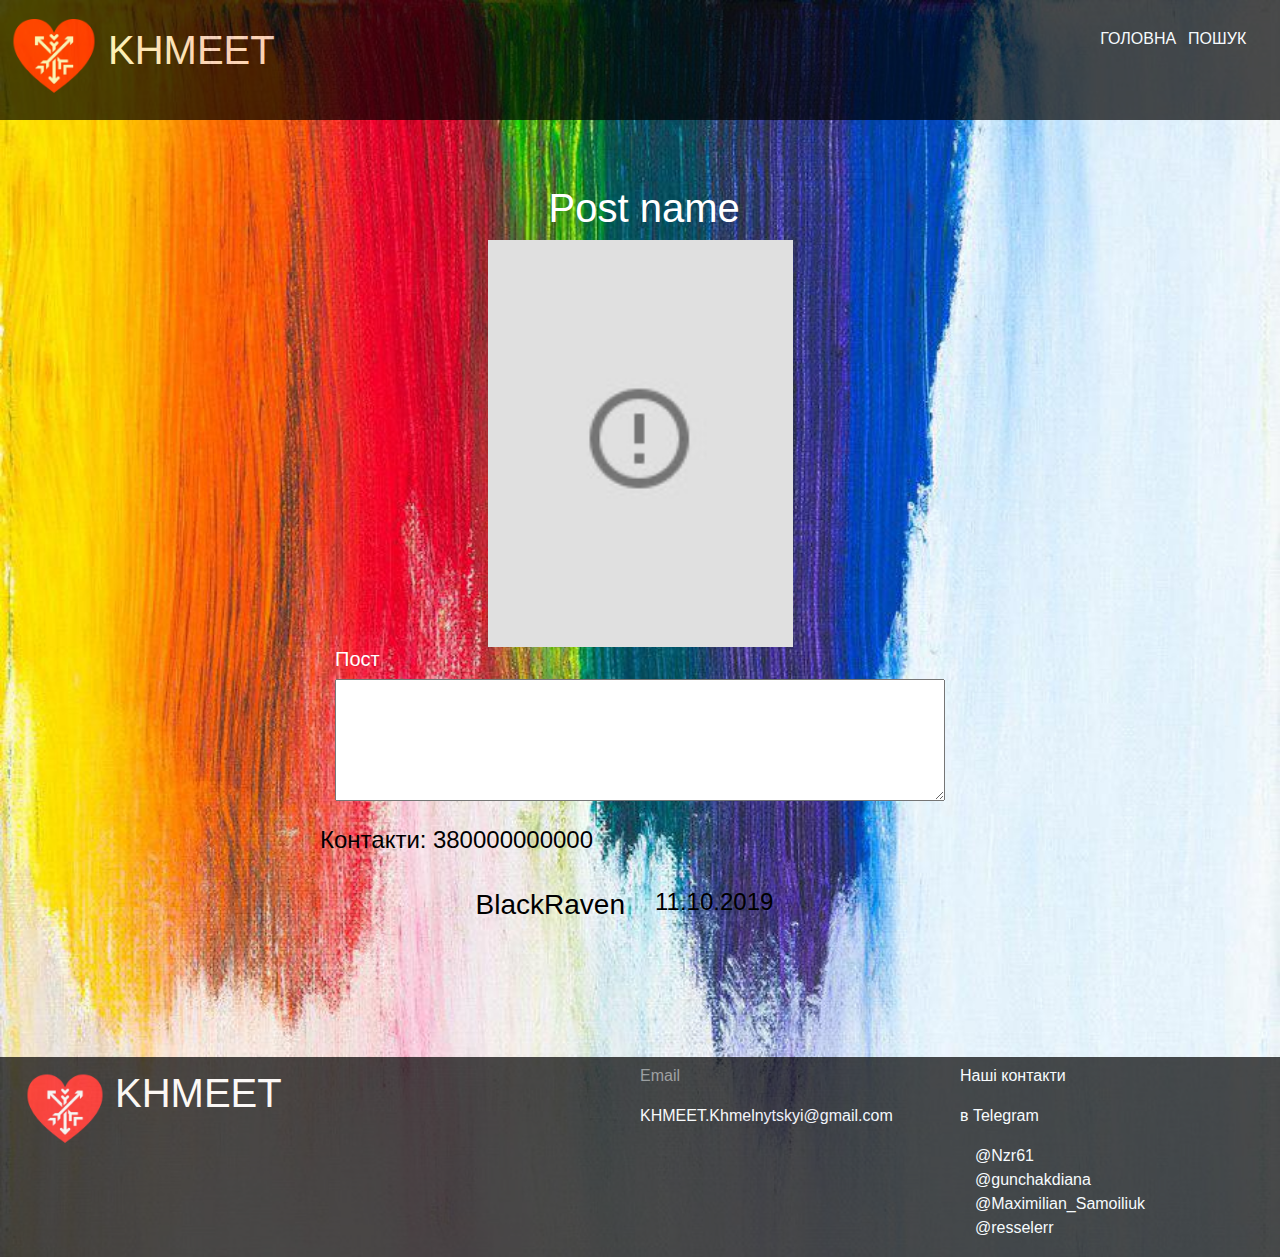
<file: v_post.html>
<!DOCTYPE html>
<html>
<head>
	<title>Пост</title>
	<link rel="stylesheet" type="text/css" href="css/main.css">
	<link rel="stylesheet" href="https://stackpath.bootstrapcdn.com/bootstrap/4.3.1/css/bootstrap.min.css" integrity="sha384-ggOyR0iXCbMQv3Xipma34MD+dH/1fQ784/j6cY/iJTQUOhcWr7x9JvoRxT2MZw1T" crossorigin="anonymous">
	<script src="https://code.jquery.com/jquery-3.3.1.slim.min.js" integrity="sha384-q8i/X+965DzO0rT7abK41JStQIAqVgRVzpbzo5smXKp4YfRvH+8abtTE1Pi6jizo" crossorigin="anonymous"></script>
<script src="https://cdnjs.cloudflare.com/ajax/libs/popper.js/1.14.7/umd/popper.min.js" integrity="sha384-UO2eT0CpHqdSJQ6hJty5KVphtPhzWj9WO1clHTMGa3JDZwrnQq4sF86dIHNDz0W1" crossorigin="anonymous"></script>
<script src="https://stackpath.bootstrapcdn.com/bootstrap/4.3.1/js/bootstrap.min.js" integrity="sha384-JjSmVgyd0p3pXB1rRibZUAYoIIy6OrQ6VrjIEaFf/nJGzIxFDsf4x0xIM+B07jRM" crossorigin="anonymous"></script>
<script type="text/javascript" src="js/jquery.js"></script>
  <script src="https://oss.maxcdn.com/respond/1.4.2/respond.min.js"></script>
  <meta name="viewport" content="width=device-width, initial-scale=1">
</head>
<body>
<div id="cabinet" style="margin: 0;height: 100%;">
<header>
	<div style="opacity: 1;background-color: inherit;height: 100%;padding: 0;">
		<div class="container-fluid" style="height: 100%;margin: 0;">
			<div class="row" style="height: 90%;">
				<div class="col-lg-6" style="height: 100%;padding: 0;">
					<img src="css/images/icon.png" style="height: 100%;float: left;">
					<h1 style="margin-top: 4%;color: white;">KHMEET</h1>
				</div>
				<div class="col-lg-6" style="height: 100%;padding: 2% 1% 0% 0%;">
					<div class="container" style="float: right;">
						<button type="button" id="search" class="nav_button">ПОШУК</button>
						<button type="button" id="main" class="nav_button" onclick="location.href='index_aut.html'">ГОЛОВНА</button>
					</div>
				</div>
			</div>
		</div>
	</div>
</header>
<!--------------------------------------------------------------------->
<div class="container-fluid" style="margin: 5% 0 10% 0;">
	<div class="row">
			<div class="col-sm-12 col-lg-3" ></div>
			<div class="col-sm-12 col-lg-6">
				<h1 id="post_name" style="color: white;margin-left:35%;">Post name</h1>
		<img src="css/images/errorimage.jpg" style="width: 50%;margin-left:25%; ">
		<h5 style="color: white;">Пост</h5>
		<textarea id="post_text" style="width: 100%;height: 20%;"></textarea>
		<div class="row" style="margin-top: 2%;">
		<h4 style="color: black;margin-top:1%;">Контакти:</h4>
			<h4 style="color: black;margin:1% 0 0 1%;" id="post_cont">380000000000</h4>
		</div>
			</div>
			<div class="col-sm-12 col-lg-3" ></div>
	</div>
	<br>
	<div class="row" style="margin-top: 5%;">
			<div class="col-lg-6">
				<h3 style="color: black;margin-top:1%; float: right;" id="author">BlackRaven</h3>
			</div>
			<div class="col-lg-6">
			<h4 style="color: black;margin-top:1%; float: left;" id="post_date">11.10.2019</h4>
			</div>
		</div>
	</div>
	

<!--------------------------------------------------------------------->
<footer>
	<div  style="opacity: 1;background-color: inherit;height: 100%;float: bottom;">
		<div class="container-fluid" style="height: 100%;">
			<div class="row" style="height: 50%;">
				<div class="col-lg-6" style="height: 100%;">
					<img src="css/images/icon.png" style="height: 100%;float: left;">
					<h1 style="margin-top: 2%;color: white;">KHMEET</h1>
				</div>
				<div class="col-lg-6" style="height: 100%;">
					<div class="row">
						<div class="col-lg-6">
							<div class="row">
								<p style="color: grey; margin-top: 2%;">Email</p>
							</div>
							<div class="row">
								<p style="color: white;">KHMEET.Khmelnytskyi@gmail.com</p>
							</div>
						</div>
						<div class="col-lg-6">
							<div class="row">
								<p style="color: white; margin-top: 2%;float: right;">Наші контакти</p>
							</div>
							<div class="row">
								<p style="color: white;float: right;">в Telegram</p>
							</div>
							<div class="row" style="margin: 0;">
						<p style="color: white;margin: 0;float: right;">@Nzr61</p>
					</div>
					<div class="row" style="margin: 0;">
						<p style="color: white;margin: 0;float: right;">@gunchakdiana</p>
					</div>
					<div class="row" style="margin: 0;">
						<p style="color: white;margin: 0;float: right;">@Maximilian_Samoiliuk</p>
					</div>
					<div class="row" style="margin: 0;">
						<p style="color: white;margin: 0;float: right;">@resselerr</p>
					</div>
						</div>
					</div>
				</div>
			</div>
		</div>
	</div>
</footer>
</div>
</div>
<script type="text/javascript" src="js/script.js"></script>
</body>
</html>
</file>
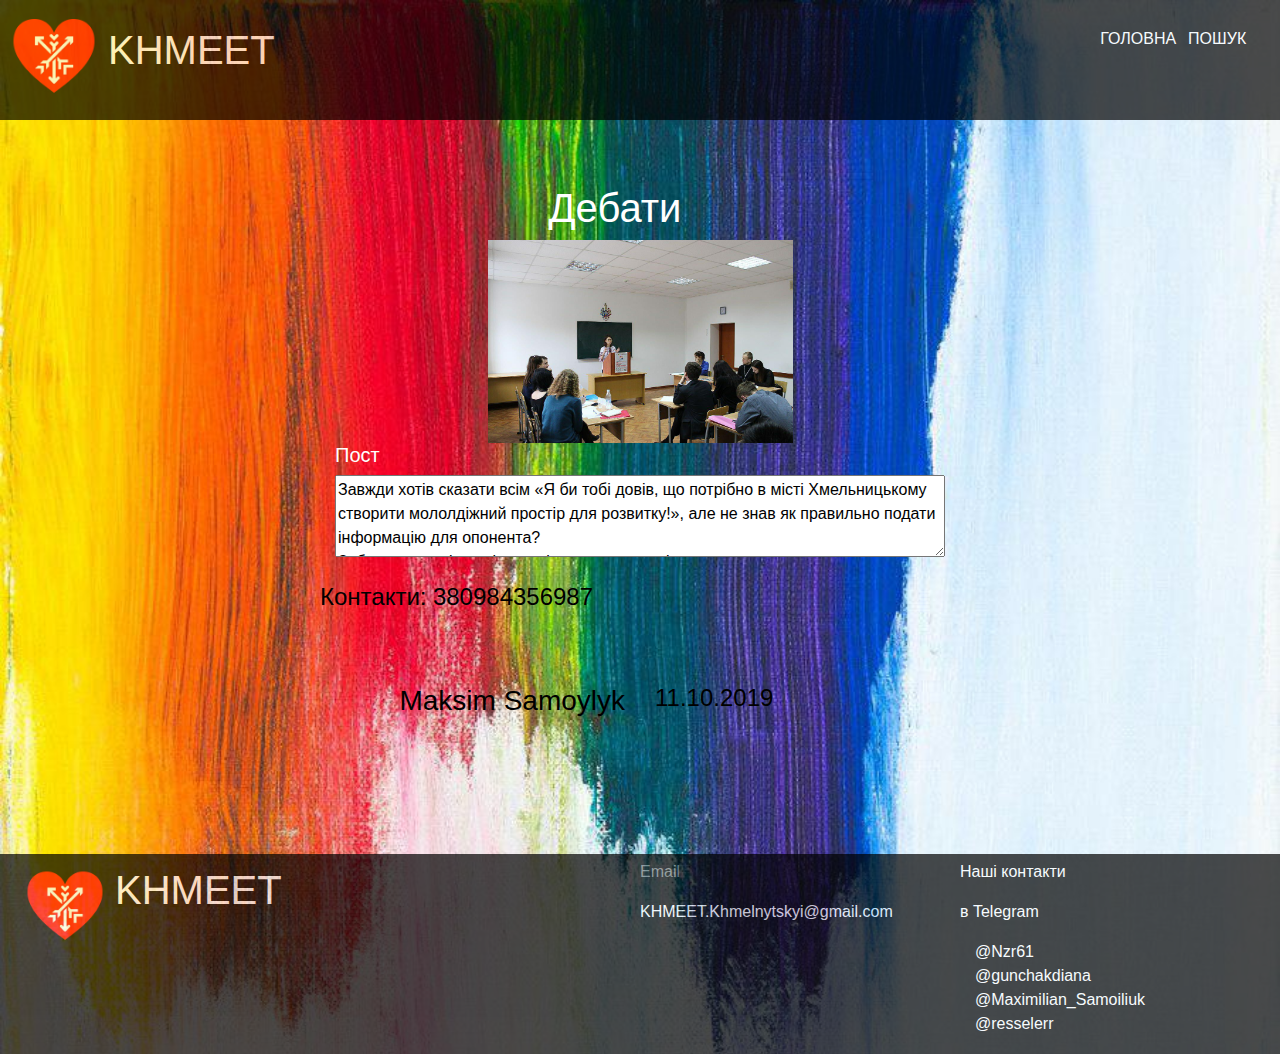
<file: v_post_1.html>
<!DOCTYPE html>
<html>
<head>
	<title>Пост</title>
	<link rel="stylesheet" type="text/css" href="css/main.css">
	<link rel="stylesheet" href="https://stackpath.bootstrapcdn.com/bootstrap/4.3.1/css/bootstrap.min.css" integrity="sha384-ggOyR0iXCbMQv3Xipma34MD+dH/1fQ784/j6cY/iJTQUOhcWr7x9JvoRxT2MZw1T" crossorigin="anonymous">
	<script src="https://code.jquery.com/jquery-3.3.1.slim.min.js" integrity="sha384-q8i/X+965DzO0rT7abK41JStQIAqVgRVzpbzo5smXKp4YfRvH+8abtTE1Pi6jizo" crossorigin="anonymous"></script>
<script src="https://cdnjs.cloudflare.com/ajax/libs/popper.js/1.14.7/umd/popper.min.js" integrity="sha384-UO2eT0CpHqdSJQ6hJty5KVphtPhzWj9WO1clHTMGa3JDZwrnQq4sF86dIHNDz0W1" crossorigin="anonymous"></script>
<script src="https://stackpath.bootstrapcdn.com/bootstrap/4.3.1/js/bootstrap.min.js" integrity="sha384-JjSmVgyd0p3pXB1rRibZUAYoIIy6OrQ6VrjIEaFf/nJGzIxFDsf4x0xIM+B07jRM" crossorigin="anonymous"></script>
<script type="text/javascript" src="js/jquery.js"></script>
  <script src="https://oss.maxcdn.com/respond/1.4.2/respond.min.js"></script>
  <meta name="viewport" content="width=device-width, initial-scale=1">
</head>
<body>
<div id="cabinet" style="margin: 0;height: 100%;">
<header>
	<div style="opacity: 1;background-color: inherit;height: 100%;padding: 0;">
		<div class="container-fluid" style="height: 100%;margin: 0;">
			<div class="row" style="height: 90%;">
				<div class="col-lg-6" style="height: 100%;padding: 0;">
					<img src="css/images/icon.png" style="height: 100%;float: left;">
					<h1 style="margin-top: 4%;color: white;">KHMEET</h1>
				</div>
				<div class="col-lg-6" style="height: 100%;padding: 2% 1% 0% 0%;">
					<div class="container" style="float: right;">
						<button type="button" id="search" class="nav_button">ПОШУК</button>
						<button type="button" id="main" class="nav_button" onclick="location.href='index_aut.html'">ГОЛОВНА</button>
					</div>
				</div>
			</div>
		</div>
	</div>
</header>
<!--------------------------------------------------------------------->
<div class="container-fluid" style="margin: 5% 0 10% 0;">
	<div class="row">
			<div class="col-sm-12 col-lg-3" ></div>
			<div class="col-sm-12 col-lg-6">
				<h1 id="post_name" style="color: white;margin-left:35%;">Дебати</h1>
		<img src="css/images/post_f.jpg" style="width: 50%;margin-left:25%; ">
		<h5 style="color: white;">Пост</h5>
		<textarea id="post_text" style="width: 100%;height: 20%;">Завжди хотів сказати всім «Я би тобі довів, що потрібно в місті Хмельницькому створити мололдіжний простір для розвитку!», але не знав як правильно подати інформацію для опонента? 
Забудь про такі сумніви, оскільки є технологія, яка навчить правильно, конструктивно, доступно та ефективно доводити свою думку!
В місті Хмельницькому досить тривалий час діє та розвивається Хмельницький дебатний клуб, де всі бажаючі моделюють засідання Британського парламенту і обговорюють актуальні теми!  
Дебати — командна, рольова інтелектуальна гра, суть якої полягає в тому, що обрані команди аргументовано доводять тезу, запропоновану до обговорення, а інші — опонують їй.
Як гра — дебати демократичні, оскільки передбачають чесність, рівність можливостей, повагу до опонента, толерантність і, одночасно, критичне мислення. Участь у дебатах, зокрема навчальних, дає учасникам змогу відчути переваги такого способу обговорення дискусійних питань.
Обов'язок кожної з команд кваліфіковано та в межах певних часових рамок представити свою позицію, власні аргументи «за» чи «проти». Гру оцінює суддя або колегія суддів, які визначають переможця в раунді.
Чому саме потрыбно взяти участь у дебатный грі? 
1)  Популярна гра серед студентів та молоді по всьому світу.
2)  Цікавий та корисний спосіб провести свій час. 
3)  Подорожі по всій Україні  (щотиждня в різних містах проводяться дебатні турніри, які обєднують сотні людей по всій Україні).
4)  Спілкування з різноманітними людьми на цікаві, актуальні теми (політика, економіка, спорт, соціальна сфера та інші).
Під час гри виникають незабутні емоції, які наповнюють все тіло адреналіном та азартом! Вказані емоції незабутні, кайф отриманий від перемоги відчувається досить довго, поразка стимулює ставати кращим, а саме головне безліч нових друзів та однодумців!  
Взяти участь просто – потрібно тіль прийти до нас!</textarea>
		<div class="row" style="margin-top: 2%;">
		<h4 style="color: black;margin-top:1%;">Контакти:</h4>
			<h4 style="color: black;margin:1% 0 0 1%;" id="post_cont">380984356987</h4>
		</div>
			</div>
			<div class="col-sm-12 col-lg-3" ></div>
	</div>
	<br>
	<div class="row" style="margin-top: 5%;">
			<div class="col-lg-6">
				<h3 style="color: black;margin-top:1%; float: right;" id="author">Maksim Samoylyk</h3>
			</div>
			<div class="col-lg-6">
			<h4 style="color: black;margin-top:1%; float: left;" id="post_date">11.10.2019</h4>
			</div>
		</div>
	</div>
	

<!--------------------------------------------------------------------->
<footer>
	<div  style="opacity: 1;background-color: inherit;height: 100%;float: bottom;">
		<div class="container-fluid" style="height: 100%;">
			<div class="row" style="height: 50%;">
				<div class="col-lg-6" style="height: 100%;">
					<img src="css/images/icon.png" style="height: 100%;float: left;">
					<h1 style="margin-top: 2%;color: white;">KHMEET</h1>
				</div>
				<div class="col-lg-6" style="height: 100%;">
					<div class="row">
						<div class="col-lg-6">
							<div class="row">
								<p style="color: grey; margin-top: 2%;">Email</p>
							</div>
							<div class="row">
								<p style="color: white;">KHMEET.Khmelnytskyi@gmail.com</p>
							</div>
						</div>
						<div class="col-lg-6">
							<div class="row">
								<p style="color: white; margin-top: 2%;float: right;">Наші контакти</p>
							</div>
							<div class="row">
								<p style="color: white;float: right;">в Telegram</p>
							</div>
							<div class="row" style="margin: 0;">
						<p style="color: white;margin: 0;float: right;">@Nzr61</p>
					</div>
					<div class="row" style="margin: 0;">
						<p style="color: white;margin: 0;float: right;">@gunchakdiana</p>
					</div>
					<div class="row" style="margin: 0;">
						<p style="color: white;margin: 0;float: right;">@Maximilian_Samoiliuk</p>
					</div>
					<div class="row" style="margin: 0;">
						<p style="color: white;margin: 0;float: right;">@resselerr</p>
					</div>
						</div>
					</div>
				</div>
			</div>
		</div>
	</div>
</footer>
</div>
</div>
<script type="text/javascript" src="js/script.js"></script>
</body>
</html>
</file>
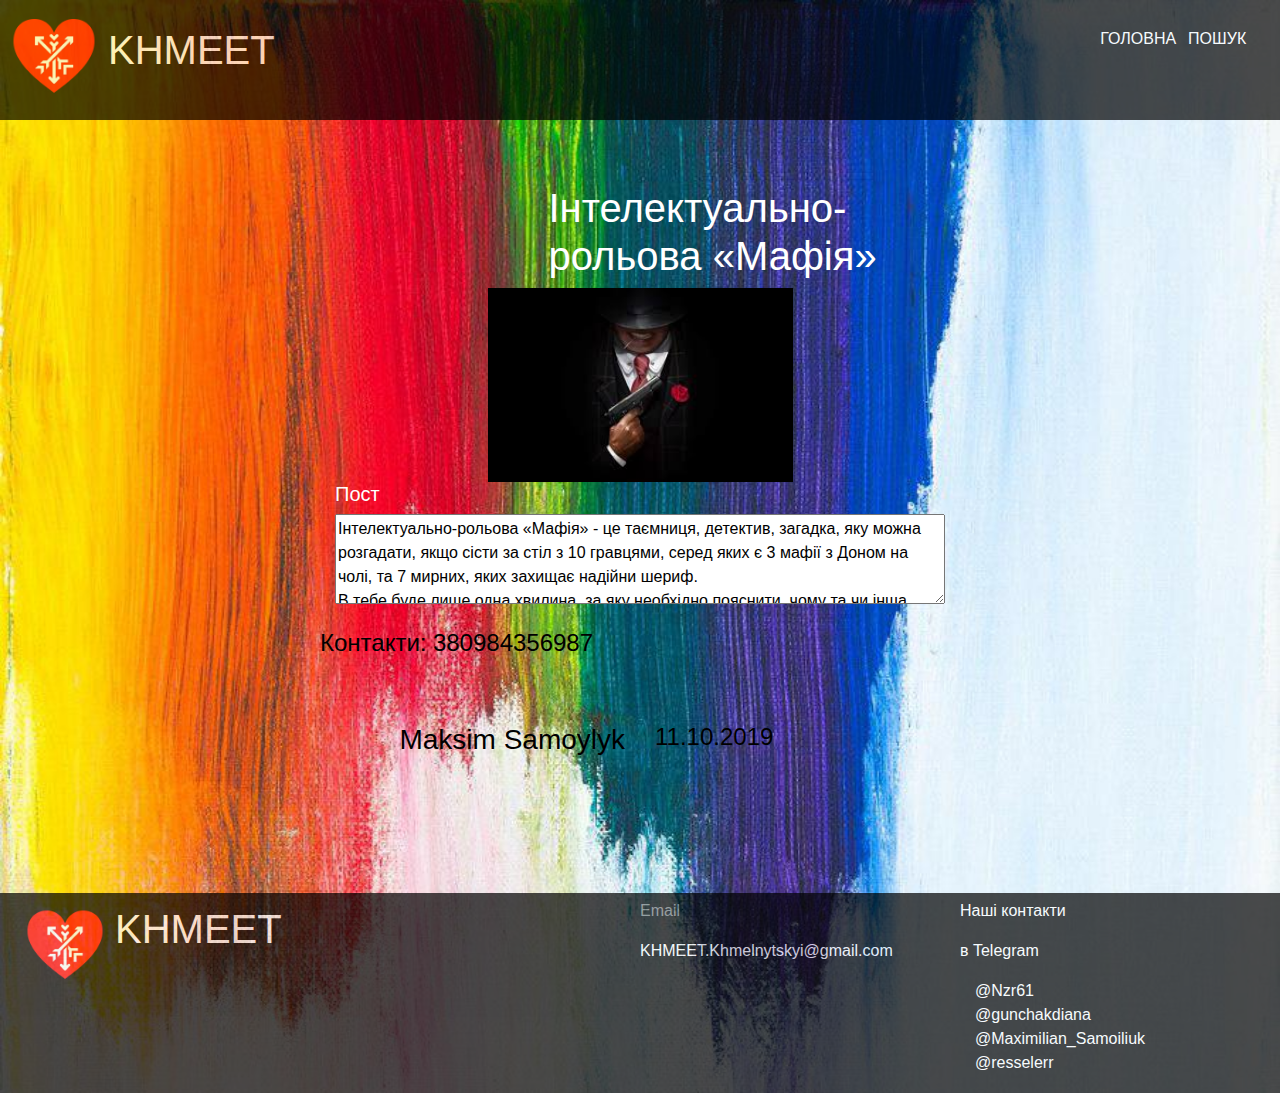
<file: v_post_2.html>
<!DOCTYPE html>
<html>
<head>
	<title>Пост</title>
	<link rel="stylesheet" type="text/css" href="css/main.css">
	<link rel="stylesheet" href="https://stackpath.bootstrapcdn.com/bootstrap/4.3.1/css/bootstrap.min.css" integrity="sha384-ggOyR0iXCbMQv3Xipma34MD+dH/1fQ784/j6cY/iJTQUOhcWr7x9JvoRxT2MZw1T" crossorigin="anonymous">
	<script src="https://code.jquery.com/jquery-3.3.1.slim.min.js" integrity="sha384-q8i/X+965DzO0rT7abK41JStQIAqVgRVzpbzo5smXKp4YfRvH+8abtTE1Pi6jizo" crossorigin="anonymous"></script>
<script src="https://cdnjs.cloudflare.com/ajax/libs/popper.js/1.14.7/umd/popper.min.js" integrity="sha384-UO2eT0CpHqdSJQ6hJty5KVphtPhzWj9WO1clHTMGa3JDZwrnQq4sF86dIHNDz0W1" crossorigin="anonymous"></script>
<script src="https://stackpath.bootstrapcdn.com/bootstrap/4.3.1/js/bootstrap.min.js" integrity="sha384-JjSmVgyd0p3pXB1rRibZUAYoIIy6OrQ6VrjIEaFf/nJGzIxFDsf4x0xIM+B07jRM" crossorigin="anonymous"></script>
<script type="text/javascript" src="js/jquery.js"></script>
  <script src="https://oss.maxcdn.com/respond/1.4.2/respond.min.js"></script>
  <meta name="viewport" content="width=device-width, initial-scale=1">
</head>
<body>
<div id="cabinet" style="margin: 0;height: 100%;">
<header>
	<div style="opacity: 1;background-color: inherit;height: 100%;padding: 0;">
		<div class="container-fluid" style="height: 100%;margin: 0;">
			<div class="row" style="height: 90%;">
				<div class="col-lg-6" style="height: 100%;padding: 0;">
					<img src="css/images/icon.png" style="height: 100%;float: left;">
					<h1 style="margin-top: 4%;color: white;">KHMEET</h1>
				</div>
				<div class="col-lg-6" style="height: 100%;padding: 2% 1% 0% 0%;">
					<div class="container" style="float: right;">
						<button type="button" id="search" class="nav_button">ПОШУК</button>
						<button type="button" id="main" class="nav_button" onclick="location.href='index_aut.html'">ГОЛОВНА</button>
					</div>
				</div>
			</div>
		</div>
	</div>
</header>
<!--------------------------------------------------------------------->
<div class="container-fluid" style="margin: 5% 0 10% 0;">
	<div class="row">
			<div class="col-sm-12 col-lg-3" ></div>
			<div class="col-sm-12 col-lg-6">
				<h1 id="post_name" style="color: white;margin-left:35%;">Інтелектуально-рольова «Мафія»</h1>
		<img src="css/images/post_s.jpg" style="width: 50%;margin-left:25%; ">
		<h5 style="color: white;">Пост</h5>
		<textarea id="post_text" style="width: 100%;height: 20%;">Інтелектуально-рольова «Мафія» - це таємниця, детектив, загадка, яку можна розгадати, якщо сісти за стіл з 10 гравцями, серед яких є 3 мафії з Доном на чолі, та 7 мирних, яких захищає надійни шериф. 
В тебе буде лише одна хвилина, за яку необхідно пояснити, чому та чи інша особа є мафією! Але потрібно бути обережним, оскільки дон зі своїми помічниками плите свої інтриги, які можуть Вас заплутати!  
Граючи «Мафію», ти переносишся в інший світ, який відриває на певний час від реальності! Забувається про всі проблеми, негаразди та сумні новини! Виключно позитивний настрій, повага та приємне спілкування з людьми різної категорії! 
В гру грають усі: від дорослих до малих, і не важливо чи ти класний інтригант, чи весела людина, головне довести свою думку та домогти іншим колегам виграти, або захопити місто підступною Мафією.</textarea>
		<div class="row" style="margin-top: 2%;">
		<h4 style="color: black;margin-top:1%;">Контакти:</h4>
			<h4 style="color: black;margin:1% 0 0 1%;" id="post_cont">380984356987</h4>
		</div>
			</div>
			<div class="col-sm-12 col-lg-3" ></div>
	</div>
	<br>
	<div class="row" style="margin-top: 5%;">
			<div class="col-lg-6">
				<h3 style="color: black;margin-top:1%; float: right;" id="author">Maksim Samoylyk</h3>
			</div>
			<div class="col-lg-6">
			<h4 style="color: black;margin-top:1%; float: left;" id="post_date">11.10.2019</h4>
			</div>
		</div>
	</div>
	

<!--------------------------------------------------------------------->
<footer>
	<div  style="opacity: 1;background-color: inherit;height: 100%;float: bottom;">
		<div class="container-fluid" style="height: 100%;">
			<div class="row" style="height: 50%;">
				<div class="col-lg-6" style="height: 100%;">
					<img src="css/images/icon.png" style="height: 100%;float: left;">
					<h1 style="margin-top: 2%;color: white;">KHMEET</h1>
				</div>
				<div class="col-lg-6" style="height: 100%;">
					<div class="row">
						<div class="col-lg-6">
							<div class="row">
								<p style="color: grey; margin-top: 2%;">Email</p>
							</div>
							<div class="row">
								<p style="color: white;">KHMEET.Khmelnytskyi@gmail.com</p>
							</div>
						</div>
						<div class="col-lg-6">
							<div class="row">
								<p style="color: white; margin-top: 2%;float: right;">Наші контакти</p>
							</div>
							<div class="row">
								<p style="color: white;float: right;">в Telegram</p>
							</div>
							<div class="row" style="margin: 0;">
						<p style="color: white;margin: 0;float: right;">@Nzr61</p>
					</div>
					<div class="row" style="margin: 0;">
						<p style="color: white;margin: 0;float: right;">@gunchakdiana</p>
					</div>
					<div class="row" style="margin: 0;">
						<p style="color: white;margin: 0;float: right;">@Maximilian_Samoiliuk</p>
					</div>
					<div class="row" style="margin: 0;">
						<p style="color: white;margin: 0;float: right;">@resselerr</p>
					</div>
						</div>
					</div>
				</div>
			</div>
		</div>
	</div>
</footer>
</div>
</div>
<script type="text/javascript" src="js/script.js"></script>
</body>
</html>
</file>
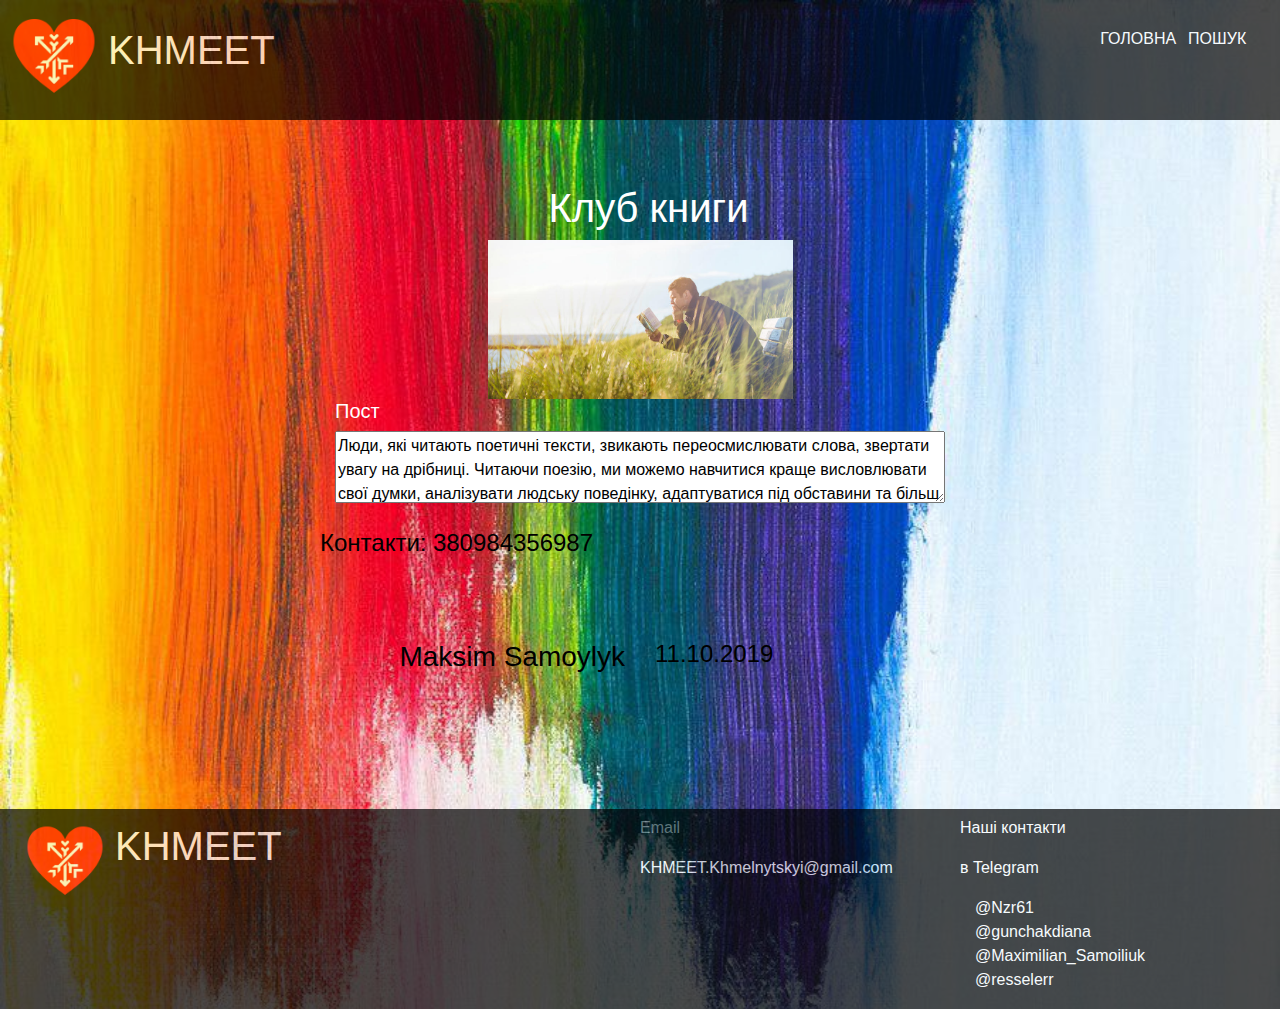
<file: v_post_3.html>
<!DOCTYPE html>
<html>
<head>
	<title>Пост</title>
	<link rel="stylesheet" type="text/css" href="css/main.css">
	<link rel="stylesheet" href="https://stackpath.bootstrapcdn.com/bootstrap/4.3.1/css/bootstrap.min.css" integrity="sha384-ggOyR0iXCbMQv3Xipma34MD+dH/1fQ784/j6cY/iJTQUOhcWr7x9JvoRxT2MZw1T" crossorigin="anonymous">
	<script src="https://code.jquery.com/jquery-3.3.1.slim.min.js" integrity="sha384-q8i/X+965DzO0rT7abK41JStQIAqVgRVzpbzo5smXKp4YfRvH+8abtTE1Pi6jizo" crossorigin="anonymous"></script>
<script src="https://cdnjs.cloudflare.com/ajax/libs/popper.js/1.14.7/umd/popper.min.js" integrity="sha384-UO2eT0CpHqdSJQ6hJty5KVphtPhzWj9WO1clHTMGa3JDZwrnQq4sF86dIHNDz0W1" crossorigin="anonymous"></script>
<script src="https://stackpath.bootstrapcdn.com/bootstrap/4.3.1/js/bootstrap.min.js" integrity="sha384-JjSmVgyd0p3pXB1rRibZUAYoIIy6OrQ6VrjIEaFf/nJGzIxFDsf4x0xIM+B07jRM" crossorigin="anonymous"></script>
<script type="text/javascript" src="js/jquery.js"></script>
  <script src="https://oss.maxcdn.com/respond/1.4.2/respond.min.js"></script>
  <meta name="viewport" content="width=device-width, initial-scale=1">
</head>
<body>
<div id="cabinet" style="margin: 0;height: 100%;">
<header>
	<div style="opacity: 1;background-color: inherit;height: 100%;padding: 0;">
		<div class="container-fluid" style="height: 100%;margin: 0;">
			<div class="row" style="height: 90%;">
				<div class="col-lg-6" style="height: 100%;padding: 0;">
					<img src="css/images/icon.png" style="height: 100%;float: left;">
					<h1 style="margin-top: 4%;color: white;">KHMEET</h1>
				</div>
				<div class="col-lg-6" style="height: 100%;padding: 2% 1% 0% 0%;">
					<div class="container" style="float: right;">
						<button type="button" id="search" class="nav_button">ПОШУК</button>
						<button type="button" id="main" class="nav_button" onclick="location.href='index_aut.html'">ГОЛОВНА</button>
					</div>
				</div>
			</div>
		</div>
	</div>
</header>
<!--------------------------------------------------------------------->
<div class="container-fluid" style="margin: 5% 0 10% 0;">
	<div class="row">
			<div class="col-sm-12 col-lg-3" ></div>
			<div class="col-sm-12 col-lg-6">
				<h1 id="post_name" style="color: white;margin-left:35%;">Клуб книги</h1>
		<img src="css/images/post_t.jpg" style="width: 50%;margin-left:25%; ">
		<h5 style="color: white;">Пост</h5>
		<textarea id="post_text" style="width: 100%;height: 20%;">Люди, які читають поетичні тексти, звикають переосмислювати слова, звертати увагу на дрібниці. Читаючи поезію, ми можемо навчитися краще висловлювати свої думки, аналізувати людську поведінку, адаптуватися під обставини та більш осмислено шукати вирішення проблем.
3. Підвищує рівень креативності
Процес читання часто пов’язують з підвищенням рівня креативності. Вважається, що люди, які читають художню літературу регулярно, менш консервативні і не відчувають себе ніяково через двозначність. Вони більш творчі і вільні.
Неоднозначна природа белетристики спонукає людей приймати нетипові рішення і дивитися на ситуацію під іншим кутом. У цьому і криється ключ до креативності. 
Коли ми розглядаємо різні варіанти розвитку однієї і тієї ж ситуації, нам легше побачити нові можливості.
4. Поліпшує роботу мозку
Під час одного із досліджень вчені просканували мозок учасників експерименту до, під час та через 5 днів після прочитання роману, і помітили певні неврологічні зміни.
Незалежно від того, яку літературу ми читаємо, доведено, що після прочитання книги у людини протягом декількох днів підвищується рівень інтелекту.
5. Читання допомагає боротись із упередженнями
Вивчаючи світ інших людей, ми здатні позбутись деяких упереджень.
Наприклад, було проведено дослідження, після якого з'ясувалося, що діти, які виросли на історіях про чарівника Гаррі Поттера, більш лояльно ставляться до іммігрантів, біженців та гомосексуалістів. Протягом всієї розповіді Гаррі Поттер і його друзі вчать читачів терпимості та толерантності.
6. Сприяє профілактиці старечої деменції
Читання стимулює роботу мозку, допомагаючи йому залишатися в гарній формі аж до похилого віку. Якщо читати досить регулярно протягом усього життя, то є ймовірність знизити ризик втрати пам’яті і частково запобігти зниженню концентрації уваги.
Згідно з дослідженнями, люди, які в похилому віці приділяли час читанню, були на 32% менше схильні до зниження розумових здібностей. 
7. Збільшує тривалість життя
Читання книг продовжує життя. Згідно з останніми дослідженнями, тривалість життя людей, які захоплюються читанням, в середньому на два-три роки більша, ніж у тих, хто нічого не читає. Тому, щоб прожити довше, потрібно виділяти на читання приблизно 30 хв в день.
Отож, якщо вам хочеться мати хорошу пам’ять не лише зараз, але і в далекому майбутньому, розвинути уяву та прожити довге життя, просто почніть читати. А якщо не знаєте, з чого почати, рекомендуємо вам ознайомитись із найкращими світовими бестселерами, які перекладені українською мовою, та найкращими книгами цього року від українських авторів.</textarea>
		<div class="row" style="margin-top: 2%;">
		<h4 style="color: black;margin-top:1%;">Контакти:</h4>
			<h4 style="color: black;margin:1% 0 0 1%;" id="post_cont">380984356987</h4>
		</div>
			</div>
			<div class="col-sm-12 col-lg-3" ></div>
	</div>
	<br>
	<div class="row" style="margin-top: 5%;">
			<div class="col-lg-6">
				<h3 style="color: black;margin-top:1%; float: right;" id="author">Maksim Samoylyk</h3>
			</div>
			<div class="col-lg-6">
			<h4 style="color: black;margin-top:1%; float: left;" id="post_date">11.10.2019</h4>
			</div>
		</div>
	</div>
	

<!--------------------------------------------------------------------->
<footer>
	<div  style="opacity: 1;background-color: inherit;height: 100%;float: bottom;">
		<div class="container-fluid" style="height: 100%;">
			<div class="row" style="height: 50%;">
				<div class="col-lg-6" style="height: 100%;">
					<img src="css/images/icon.png" style="height: 100%;float: left;">
					<h1 style="margin-top: 2%;color: white;">KHMEET</h1>
				</div>
				<div class="col-lg-6" style="height: 100%;">
					<div class="row">
						<div class="col-lg-6">
							<div class="row">
								<p style="color: grey; margin-top: 2%;">Email</p>
							</div>
							<div class="row">
								<p style="color: white;">KHMEET.Khmelnytskyi@gmail.com</p>
							</div>
						</div>
						<div class="col-lg-6">
							<div class="row">
								<p style="color: white; margin-top: 2%;float: right;">Наші контакти</p>
							</div>
							<div class="row">
								<p style="color: white;float: right;">в Telegram</p>
							</div>
							<div class="row" style="margin: 0;">
						<p style="color: white;margin: 0;float: right;">@Nzr61</p>
					</div>
					<div class="row" style="margin: 0;">
						<p style="color: white;margin: 0;float: right;">@gunchakdiana</p>
					</div>
					<div class="row" style="margin: 0;">
						<p style="color: white;margin: 0;float: right;">@Maximilian_Samoiliuk</p>
					</div>
					<div class="row" style="margin: 0;">
						<p style="color: white;margin: 0;float: right;">@resselerr</p>
					</div>
						</div>
					</div>
				</div>
			</div>
		</div>
	</div>
</footer>
</div>
</div>
<script type="text/javascript" src="js/script.js"></script>
</body>
</html>
</file>
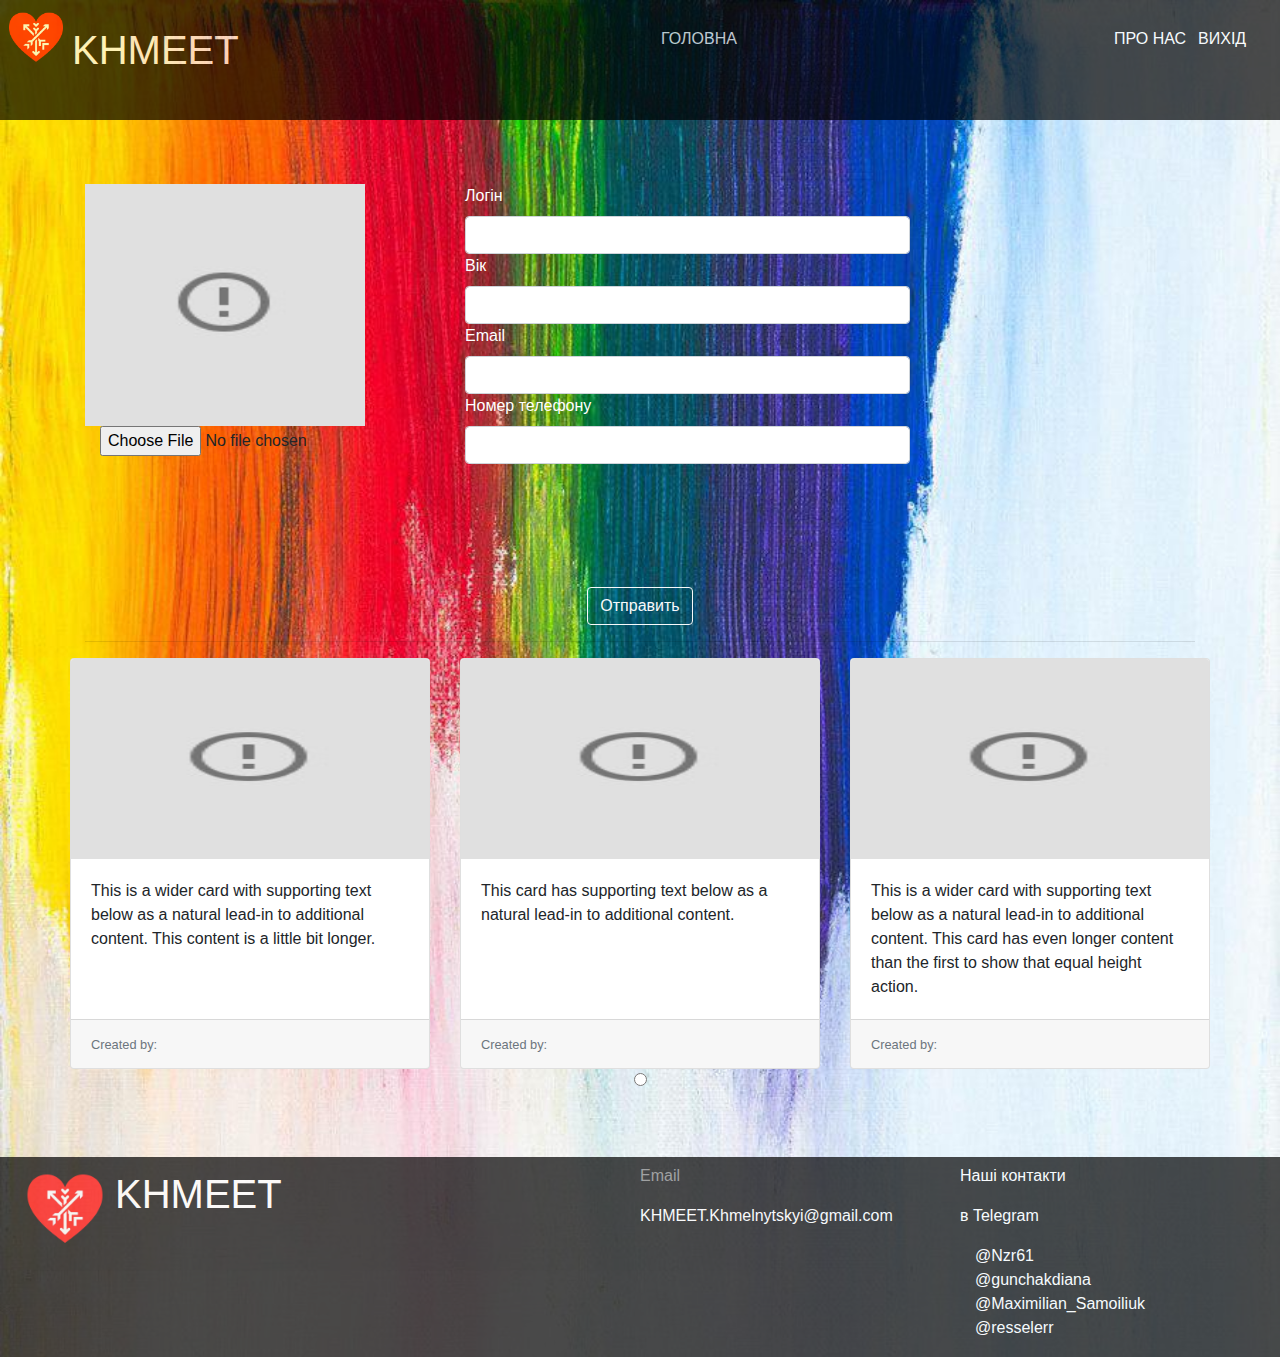
<file: KHMEET/cabinet.html>
<!DOCTYPE html>
<html>
<head>
	<title>Особистий кабінет</title>
	<link rel="stylesheet" type="text/css" href="css/main.css">
	<link rel="stylesheet" href="https://stackpath.bootstrapcdn.com/bootstrap/4.3.1/css/bootstrap.min.css" integrity="sha384-ggOyR0iXCbMQv3Xipma34MD+dH/1fQ784/j6cY/iJTQUOhcWr7x9JvoRxT2MZw1T" crossorigin="anonymous">
	<script src="https://code.jquery.com/jquery-3.3.1.slim.min.js" integrity="sha384-q8i/X+965DzO0rT7abK41JStQIAqVgRVzpbzo5smXKp4YfRvH+8abtTE1Pi6jizo" crossorigin="anonymous"></script>
<script src="https://cdnjs.cloudflare.com/ajax/libs/popper.js/1.14.7/umd/popper.min.js" integrity="sha384-UO2eT0CpHqdSJQ6hJty5KVphtPhzWj9WO1clHTMGa3JDZwrnQq4sF86dIHNDz0W1" crossorigin="anonymous"></script>
<script src="https://stackpath.bootstrapcdn.com/bootstrap/4.3.1/js/bootstrap.min.js" integrity="sha384-JjSmVgyd0p3pXB1rRibZUAYoIIy6OrQ6VrjIEaFf/nJGzIxFDsf4x0xIM+B07jRM" crossorigin="anonymous"></script>
<script type="text/javascript" src="js/jquery.js"></script>
  <script src="https://oss.maxcdn.com/respond/1.4.2/respond.min.js"></script>
  <meta name="viewport" content="width=device-width, initial-scale=1">
</head>
<body>
	<!------------------------------------------------------------------>
	<div id="cabinet" style="margin: 0;">
<header>
	<div style="opacity: 1;background-color: inherit;height: 100%;padding: 0;">
		<div class="container-fluid" style="height: 100%;margin: 0;">
			<div class="row" style="height: 60%;">
				<div class="col-lg-6" style="height: 100%;padding: 0;">
					<img src="css/images/icon.png" style="height: 100%;float: left;">
					<h1 style="margin-top: 4%;color: white;">KHMEET</h1>
				</div>
				<div class="col-lg-6" style="height: 100%;padding: 2% 1% 0% 0%;">
					<div class="container" style="float: right;">
						<button type="button" id="exit" class="nav_button" >ВИХІД</button>
						<button type="button" id="us" class="nav_button">ПРО НАС</button>
						<button type="button" id="main" class="nav_button" style="float: left;">ГОЛОВНА</button>
					</div>
				</div>
			</div>
		</div>
	</div>
</header>
<!--------------------------------------------------------------------------->
<div class="container" style="margin: 5% auto 5% auto;">
	<form enctype="multipart/form-data" method="POST">
		<div class="row">
			<div class="col-lg-4">
					<img src="css/images/errorimage.jpg" style="width: 80%;height: 60%;">
				<div class="container-fluid">
					<input  type="file" name="f">
				</div>
			</div>
			<div class="col-lg-5">
				<div class="form-group" >
					<label class="lab">Логін</label>
					<input class="form-control" type="text" name="name" style="float:right;">
				</div>
				<div class="form-group" >
					<label class="lab">Вік</label>
					<input class="form-control" type="text" name="age" style="float:right;">
				</div>
				<div class="form-group" >
					<label class="lab">Email</label>
					<input class="form-control" type="email" name="email1" style="float:right;">
				</div>
				<div class="form-group" >
					<label class="lab">Номер телефону</label>
					<input class="form-control" type="text" name="p_number" style="float:right;">
				</div>
			</div>
				</div>
				<div class="row">
					<div class="mx-auto">
						<input class="btn btn-outline-light " type="submit" value="Отправить">	
		</div>
				</div>
			</form>
			<hr style="width: 100%;size: 20vw;">
		<div class="row">
			<div class="card-deck">
  <div class="card">
    <img src="css/images/errorimage.jpg" style="width: 100%;height: 200px;" class="card-img-top" alt="...">
    <div class="card-body">
      <p class="card-text">This is a wider card with supporting text below as a natural lead-in to additional content. This content is a little bit longer.</p>
    </div>
    <div class="card-footer">
      <small class="text-muted">Created by:</small>
    </div>
  </div>
  <div class="card">
    <img src="css/images/errorimage.jpg" style="width: 100%;height: 200px;" class="card-img-top" alt="...">
    <div class="card-body">
      <p class="card-text">This card has supporting text below as a natural lead-in to additional content.</p>
    </div>
    <div class="card-footer">
      <small class="text-muted">Created by:</small>
    </div>
  </div>
  <div class="card">
    <img src="css/images/errorimage.jpg" style="width: 100%;height: 200px;" class="card-img-top" alt="...">
    <div class="card-body">
      <p class="card-text">This is a wider card with supporting text below as a natural lead-in to additional content. This card has even longer content than the first to show that equal height action.</p>
    </div>
    <div class="card-footer">
      <small class="text-muted">Created by:</small>
    </div>
  </div>
</div>

<div class="mx-auto" >
	<input  type="radio" name="pointer" style="position: center;">
</div>
		
	</div>
		</div>

<!------------------------------------------------------------------>
<footer >
	<div  style="opacity: 1;background-color: inherit;height: 100%;float: bottom;">
		<div class="container-fluid" style="height: 100%;">
			<div class="row" style="height: 50%;">
				<div class="col-lg-6" style="height: 100%;">
					<img src="css/images/icon.png" style="height: 100%;float: left;">
					<h1 style="margin-top: 2%;color: white;">KHMEET</h1>
				</div>
				<div class="col-lg-6" style="height: 100%;">
					<div class="row">
						<div class="col-lg-6">
							<div class="row">
								<p style="color: grey; margin-top: 2%;">Email</p>
							</div>
							<div class="row">
								<p style="color: white;">KHMEET.Khmelnytskyi@gmail.com</p>
							</div>
						</div>
						<div class="col-lg-6">
							<div class="row">
								<p style="color: white; margin-top: 2%;float: right;">Наші контакти</p>
							</div>
							<div class="row">
								<p style="color: white;float: right;">в Telegram</p>
							</div>
							<div class="row" style="margin: 0;">
						<p style="color: white;margin: 0;float: right;">@Nzr61</p>
					</div>
					<div class="row" style="margin: 0;">
						<p style="color: white;margin: 0;float: right;">@gunchakdiana</p>
					</div>
					<div class="row" style="margin: 0;">
						<p style="color: white;margin: 0;float: right;">@Maximilian_Samoiliuk</p>
					</div>
					<div class="row" style="margin: 0;">
						<p style="color: white;margin: 0;float: right;">@resselerr</p>
					</div>
						</div>
					</div>
				</div>
			</div>
		</div>
	</div>
</footer>
</div>
</div>
<script type="text/javascript" src="js/script.js"></script>
</body>
</html>
</file>
<file: css/main.css>
body
{
	width: 100%;
	height: 100%;
}
div
{
	margin-left:0%; 
}
input
{
	 margin-left:2%; 
}
#first_window
{
	background-image:linear-gradient(
          rgba(0, 0, 0, 0.3), 
          rgba(0, 0, 0, 0.3)
        ),url(images/main_f.jpg);
	background-repeat: no-repeat;
    width: 100%;
    background-size: cover;
}
.nav_button
{
border-color: none; background-color: Transparent;
            background-repeat:no-repeat;
            border: none;
            cursor:pointer;
            overflow: hidden;
            color: white;
            outline:none;
            float: right;
}

#logo
{
	font-size: 8vw;
	color:white;
	font-family: "Bodoni MT";
	text-shadow: 1px 1px 2px black, 0 0 1em grey;
}

#second_window
{width: 100%;
	background-color: white;
	vertical-align: top;
}

#main_cont
{width: 100%;
background-image: url(images/main_s.jpg);
	background-repeat: no-repeat;
    width: 100%;
    background-size: cover;
    margin: -5% 0 0 0; 
    height: 100%;
    padding: 13% 5% 5% 5%;
}

.c_text
{
margin: 3% 0 3% 0;

}

#third_window
{
	background-image:linear-gradient(
          rgba(0, 0, 0, 0.3), 
          rgba(0, 0, 0, 0.3)
        ),url(images/main_t.jpg);
	background-repeat: no-repeat;
    width: 100%;
    background-size: cover;
}

#t_head
{
	color: white;
}
 #window_r {
            width: 350px;
            margin: 40px auto;
            padding: 5% 1% 0% 0%;
            background: #fff;
            border: 1px solid #fff;
            border-radius: 15px;
            z-index: 150; display: none;
             position: fixed; left: 0;right: 0;top:0;bottom: 0;
        } 
 #window_a {
            width: 350px;
            margin: 40px auto;
            padding: 10% 1% 0% 0%;
            background: #fff;
            border: 1px solid #fff;
            border-radius: 15px;
            z-index: 150; display: none;
             position: fixed; left: 0;right: 0;top:0;bottom: 0;
        } 
.form{
	width: 275px;
margin: -15px auto 20px auto;
text-align: center;
          } 

#gray{opacity: 0.8;
 padding: 15px;
background-color: rgba(1,1,1,0.75);
 position: fixed;
  left: 0;
  right: 0;
  top:0;
  bottom: 0;
   display: none;
    z-index:100; 
    overflow: auto; } 

#last_window
{
	background-image:url(images/main_s.jpg);
	background-repeat: no-repeat;
    width: 100%;
    background-size: cover;
    padding-bottom: 0;
}

footer
{
	background-color:black;
	opacity:0.7;
	height: 200px;
}
header
{
	background-color:black;
	opacity:0.7;
	height: 120px;
}

#uc
{
	display: none;
}
#cabinet
{
	background-image:url(images/cabinet.jpg);
	background-repeat: no-repeat;
    width: 100%;
    background-size: cover;
    padding-bottom: 0;
}

.lab
{
	color: white;
}
</file>
<file: KHMEET/css/main.css>
body
{
	width: 100%;
	height: 100%;
}
div
{
	margin-left:0%; 
}
input
{
	 margin-left:2%; 
}
#first_window
{
	background-image:linear-gradient(
          rgba(0, 0, 0, 0.3), 
          rgba(0, 0, 0, 0.3)
        ),url(images/main_f.jpg);
	background-repeat: no-repeat;
    width: 100%;
    background-size: cover;
}
.nav_button
{
border-color: none; background-color: Transparent;
            background-repeat:no-repeat;
            border: none;
            cursor:pointer;
            overflow: hidden;
            color: white;
            outline:none;
            float: right;
}

#logo
{
	font-size: 8vw;
	color:white;
	font-family: "Bodoni MT";
	text-shadow: 1px 1px 2px black, 0 0 1em grey;
}

#second_window
{width: 100%;
	background-color: white;
	vertical-align: top;
}

#main_cont
{width: 100%;
background-image: url(images/main_s.jpg);
	background-repeat: no-repeat;
    width: 100%;
    background-size: cover;
    margin: -5% 0 0 0; 
    height: 100%;
    padding: 13% 5% 5% 5%;
}

.c_text
{
margin: 3% 0 3% 0;

}

#third_window
{
	background-image:linear-gradient(
          rgba(0, 0, 0, 0.3), 
          rgba(0, 0, 0, 0.3)
        ),url(images/main_t.jpg);
	background-repeat: no-repeat;
    width: 100%;
    background-size: cover;
}

#t_head
{
	color: white;
}
 #window_r {
            width: 350px;
            margin: 40px auto;
            padding: 5% 1% 0% 0%;
            background: #fff;
            border: 1px solid #fff;
            border-radius: 15px;
            z-index: 150; display: none;
             position: fixed; left: 0;right: 0;top:0;bottom: 0;
        } 
 #window_a {
            width: 350px;
            margin: 40px auto;
            padding: 10% 1% 0% 0%;
            background: #fff;
            border: 1px solid #fff;
            border-radius: 15px;
            z-index: 150; display: none;
             position: fixed; left: 0;right: 0;top:0;bottom: 0;
        } 
.form{
	width: 275px;
margin: -15px auto 20px auto;
text-align: center;
          } 

#gray{opacity: 0.8;
 padding: 15px;
background-color: rgba(1,1,1,0.75);
 position: fixed;
  left: 0;
  right: 0;
  top:0;
  bottom: 0;
   display: none;
    z-index:100; 
    overflow: auto; } 

#last_window
{
	background-image:url(images/main_s.jpg);
	background-repeat: no-repeat;
    width: 100%;
    background-size: cover;
    padding-bottom: 0;
}

footer
{
	background-color:black;
	opacity:0.7;
	height: 200px;
}
header
{
	background-color:black;
	opacity:0.7;
	height: 120px;
}

#uc
{
	display: none;
}
#cabinet
{
	background-image:url(images/cabinet.jpg);
	background-repeat: no-repeat;
    width: 100%;
    background-size: cover;
    padding-bottom: 0;
}

.lab
{
	color: white;
}
</file>
